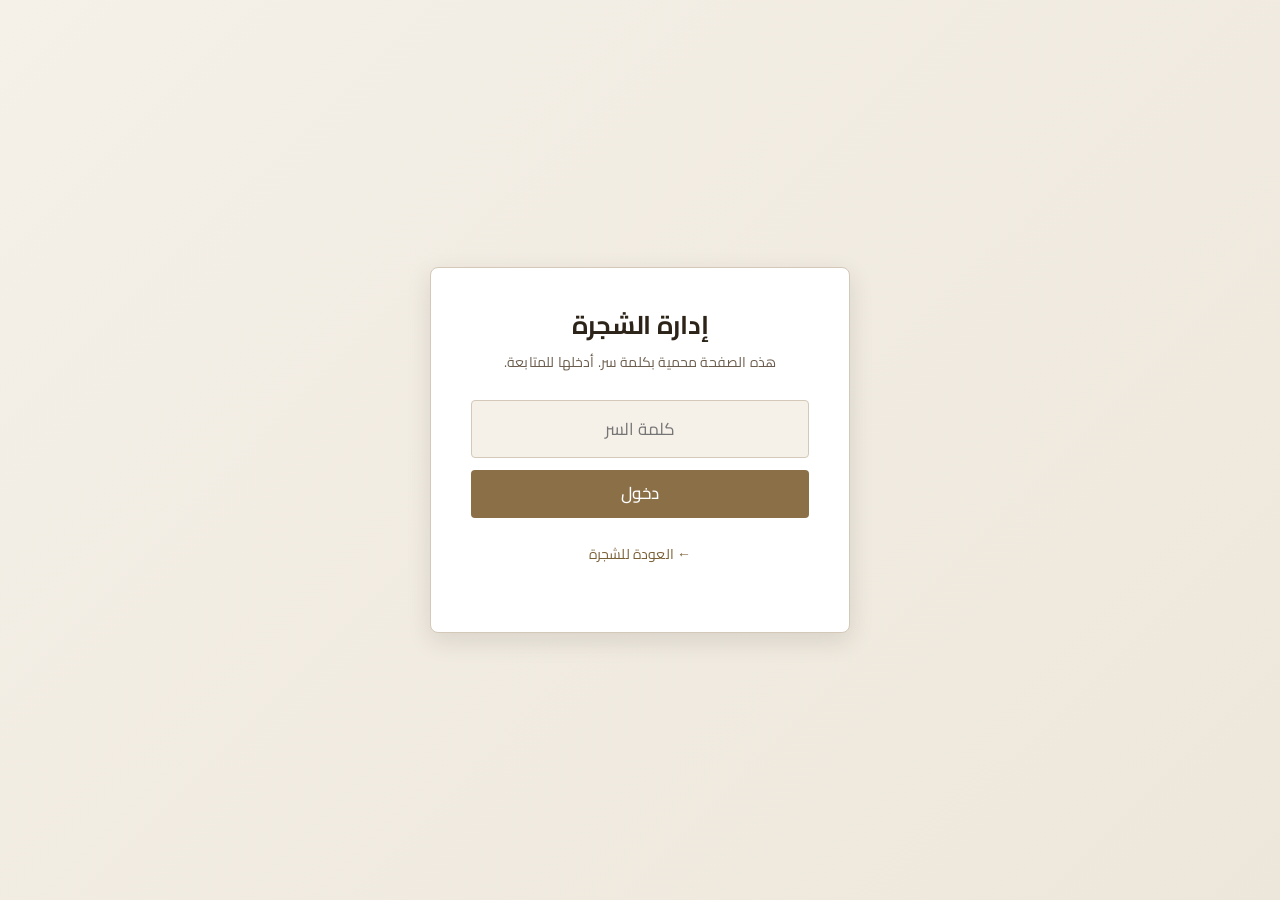
<file: dashboard.html>
<!DOCTYPE html>
<html lang="ar" dir="rtl">
<head>
  <meta charset="UTF-8">
  <meta name="viewport" content="width=device-width, initial-scale=1.0">
  <title>إدارة الشجرة | آل أبو ماضي</title>
  <meta name="robots" content="noindex">
  <meta name="theme-color" content="#F5F0E8">

  <link rel="preconnect" href="https://fonts.googleapis.com">
  <link rel="preconnect" href="https://fonts.gstatic.com" crossorigin>
  <link href="https://fonts.googleapis.com/css2?family=Cairo:wght@400;500;600;700&display=swap" rel="stylesheet">

  <link rel="stylesheet" href="assets/styles.css">
  <link rel="icon" type="image/svg+xml" href="data:image/svg+xml,%3Csvg xmlns='http://www.w3.org/2000/svg' viewBox='0 0 24 24'%3E%3Ccircle cx='12' cy='12' r='10' fill='%238B6F47'/%3E%3C/svg%3E">
</head>
<body class="dashboard-page">

<div class="auth-gate" id="auth-gate">
  <div class="auth-gate__box">
    <h1>إدارة الشجرة</h1>
    <p>هذه الصفحة محمية بكلمة سر. أدخلها للمتابعة.</p>
    <form id="auth-form">
      <input type="password" id="auth-pwd" placeholder="كلمة السر" autocomplete="current-password" required>
      <button type="submit" class="btn btn--primary">دخول</button>
      <p class="auth-error" id="auth-error" hidden>كلمة السر غير صحيحة.</p>
    </form>
    <p class="auth-back"><a href="tree.html">← العودة للشجرة</a></p>
  </div>
</div>

<main class="dashboard" id="dashboard" hidden>
  <header class="dashboard__header">
    <div>
      <h1>إدارة شجرة العائلة</h1>
      <p class="dashboard__subtitle">أضف، عدّل، احذف الأفراد والعلاقات. التعديلات تُحفظ محلياً حتى تصدّرها.</p>
    </div>
    <div class="dashboard__actions">
      <button type="button" class="btn btn--primary" id="btn-publish">نشر التغييرات للموقع</button>
      <button type="button" class="btn btn--secondary" id="btn-pat-setup" hidden>إعداد التوكن</button>
      <button type="button" class="btn btn--secondary" id="btn-export">تصدير JSON</button>
      <button type="button" class="btn btn--secondary" id="btn-import">استيراد JSON</button>
      <input type="file" id="file-import" accept=".json" hidden>
      <button type="button" class="btn btn--secondary" id="btn-reset">إعادة للأصل</button>
      <a href="tree.html" class="btn btn--secondary">عرض الشجرة</a>
    </div>
  </header>

  <div class="dashboard__notice" id="dashboard-notice" hidden></div>

  <section class="dashboard__section">
    <header class="dashboard__section-header">
      <h2>الأفراد <span class="counter" id="people-count">0</span></h2>
      <div class="dashboard__section-actions">
        <input type="search" id="people-search" placeholder="بحث بالاسم...">
        <button type="button" class="btn btn--primary" id="btn-add-person">+ إضافة فرد</button>
      </div>
    </header>
    <div class="table-wrap">
      <table class="data-table" id="people-table">
        <thead>
          <tr>
            <th>الاسم</th>
            <th>الجيل</th>
            <th>الفرع</th>
            <th>الأب</th>
            <th>الأم</th>
            <th>الزوج/ة</th>
            <th>الميلاد</th>
            <th>الوفاة</th>
            <th>السكن</th>
            <th>الوظيفة</th>
            <th>إجراءات</th>
          </tr>
        </thead>
        <tbody id="people-tbody"></tbody>
      </table>
    </div>
  </section>

  <section class="dashboard__section">
    <header class="dashboard__section-header">
      <h2>العلاقات الخاصة <span class="counter" id="rel-count">0</span></h2>
      <button type="button" class="btn btn--primary" id="btn-add-rel">+ إضافة علاقة</button>
    </header>
    <p class="dashboard__hint">العلاقات الخاصة (مثل زواج داخلي، صلة قرابة) تظهر في الشجرة كخطوط منقطة بين الفردين.</p>
    <div class="table-wrap">
      <table class="data-table" id="rel-table">
        <thead>
          <tr>
            <th>الفرد الأول</th>
            <th>الفرد الثاني</th>
            <th>نوع العلاقة</th>
            <th>الوصف</th>
            <th>إجراءات</th>
          </tr>
        </thead>
        <tbody id="rel-tbody"></tbody>
      </table>
    </div>
  </section>
</main>

<!-- Person edit modal -->
<div class="modal" id="person-modal" role="dialog" aria-modal="true" hidden>
  <div class="modal__backdrop" data-modal-close></div>
  <div class="modal__content modal__content--wide">
    <button type="button" class="modal__close" data-modal-close>×</button>
    <h2 class="modal__name" id="person-modal-title">إضافة فرد</h2>
    <form class="form-grid" id="person-form">
      <div class="form-grid__field form-grid__field--full photo-field">
        <label>صورة الفرد</label>
        <div class="photo-uploader">
          <div class="photo-preview" id="p-photo-preview">
            <span class="photo-preview__placeholder">لا توجد صورة</span>
          </div>
          <div class="photo-actions">
            <input type="file" id="p-photo-input" accept="image/*" hidden>
            <button type="button" class="btn btn--secondary" id="p-photo-pick">اختر صورة</button>
            <button type="button" class="btn btn--secondary" id="p-photo-remove">حذف</button>
          </div>
          <input type="hidden" id="p-photo">
        </div>
        <small class="form-hint">الصورة سيُعاد تحجيمها إلى 320×320 لتقليل الحجم.</small>
      </div>
      <div class="form-grid__field form-grid__field--full">
        <label for="p-name">الاسم الكامل <span class="required">*</span></label>
        <input type="text" id="p-name" required>
      </div>
      <div class="form-grid__field">
        <label for="p-gen">الجيل</label>
        <select id="p-gen">
          <option value="">—</option>
          <option value="0">الجد الأكبر</option>
          <option value="1">الجد</option>
          <option value="2">الجد المشترك</option>
          <option value="3">الجيل الثالث</option>
          <option value="4">الجيل الرابع</option>
          <option value="5">الجيل الخامس</option>
          <option value="6">الجيل السادس</option>
          <option value="7">الجيل السابع</option>
        </select>
      </div>
      <div class="form-grid__field">
        <label for="p-branch">الفرع</label>
        <select id="p-branch">
          <option value="">—</option>
          <option value="الجد الأكبر">الجد الأكبر</option>
          <option value="الجد">الجد</option>
          <option value="الجد المشترك">الجد المشترك</option>
          <option value="وصفي">فرع وصفي</option>
          <option value="عمر وحيد">فرع عمر وحيد</option>
        </select>
      </div>
      <div class="form-grid__field">
        <label for="p-father">الأب (اختر من القائمة)</label>
        <select id="p-father"><option value="">—</option></select>
      </div>
      <div class="form-grid__field">
        <label for="p-mother">الأم</label>
        <input type="text" id="p-mother" placeholder="اسم الأم (اختياري)">
      </div>
      <div class="form-grid__field">
        <label for="p-spouse">الزوج/الزوجة</label>
        <input type="text" id="p-spouse" placeholder="(اختياري)">
      </div>
      <div class="form-grid__field">
        <label for="p-relation">العلاقة (ابن/بنت/أب/أم...)</label>
        <input type="text" id="p-relation" placeholder="(اختياري)">
      </div>
      <div class="form-grid__field">
        <label for="p-birth">سنة الميلاد</label>
        <input type="text" id="p-birth" placeholder="مثال: 1948">
      </div>
      <div class="form-grid__field">
        <label for="p-death">سنة الوفاة</label>
        <input type="text" id="p-death" placeholder="(إن وُجدت)">
      </div>
      <div class="form-grid__field">
        <label for="p-location">مكان الإقامة</label>
        <input type="text" id="p-location">
      </div>
      <div class="form-grid__field">
        <label for="p-occupation">الوظيفة</label>
        <input type="text" id="p-occupation">
      </div>
      <div class="form-grid__field form-grid__field--full">
        <label for="p-notes">ملاحظات</label>
        <textarea id="p-notes" rows="3"></textarea>
      </div>
      <div class="form-grid__actions">
        <button type="button" class="btn btn--secondary" data-modal-close>إلغاء</button>
        <button type="submit" class="btn btn--primary">حفظ</button>
      </div>
    </form>
  </div>
</div>

<!-- PAT setup modal -->
<div class="modal" id="pat-modal" role="dialog" aria-modal="true" hidden>
  <div class="modal__backdrop" data-modal-close></div>
  <div class="modal__content">
    <button type="button" class="modal__close" data-modal-close>×</button>
    <h2 class="modal__name">إعداد النشر المباشر</h2>
    <p class="modal__subtitle">حتى ينشر الموقع تعديلاتك تلقائيًا، تحتاج Personal Access Token من GitHub.</p>
    <ol class="pat-steps">
      <li>افتح: <a href="https://github.com/settings/tokens?type=beta" target="_blank" rel="noopener">github.com/settings/tokens</a></li>
      <li>اضغط <strong>Generate new token</strong> (fine-grained).</li>
      <li>الصلاحيات: <strong>Repository access</strong> → اختر <code>abu-madi-family</code> فقط.</li>
      <li>تحت <strong>Repository permissions</strong> اختر <strong>Contents: Read and write</strong>.</li>
      <li>أنشئ التوكن، انسخه، والصقه هنا.</li>
    </ol>
    <form id="pat-form" class="form-grid">
      <div class="form-grid__field form-grid__field--full">
        <label for="pat-input">التوكن</label>
        <input type="password" id="pat-input" placeholder="github_pat_..." autocomplete="off">
        <small id="pat-status" class="pat-status"></small>
      </div>
      <div class="form-grid__actions">
        <button type="button" class="btn btn--secondary" id="btn-pat-clear">حذف التوكن</button>
        <button type="submit" class="btn btn--primary">حفظ</button>
      </div>
    </form>
  </div>
</div>

<!-- Relationship modal -->
<div class="modal" id="rel-modal" role="dialog" aria-modal="true" hidden>
  <div class="modal__backdrop" data-modal-close></div>
  <div class="modal__content">
    <button type="button" class="modal__close" data-modal-close>×</button>
    <h2 class="modal__name" id="rel-modal-title">إضافة علاقة</h2>
    <form class="form-grid" id="rel-form">
      <div class="form-grid__field form-grid__field--full">
        <label for="r-from">الفرد الأول <span class="required">*</span></label>
        <select id="r-from" required></select>
      </div>
      <div class="form-grid__field form-grid__field--full">
        <label for="r-to">الفرد الثاني <span class="required">*</span></label>
        <select id="r-to" required></select>
      </div>
      <div class="form-grid__field form-grid__field--full">
        <label for="r-type">نوع العلاقة <span class="required">*</span></label>
        <input type="text" id="r-type" placeholder="مثال: زواج داخلي، صلة قرابة، تكفل" required>
      </div>
      <div class="form-grid__field form-grid__field--full">
        <label for="r-desc">الوصف</label>
        <textarea id="r-desc" rows="3" placeholder="تفاصيل إضافية (اختياري)"></textarea>
      </div>
      <div class="form-grid__actions">
        <button type="button" class="btn btn--secondary" data-modal-close>إلغاء</button>
        <button type="submit" class="btn btn--primary">حفظ</button>
      </div>
    </form>
  </div>
</div>

<script src="assets/dashboard.js"></script>
</body>
</html>
</file>
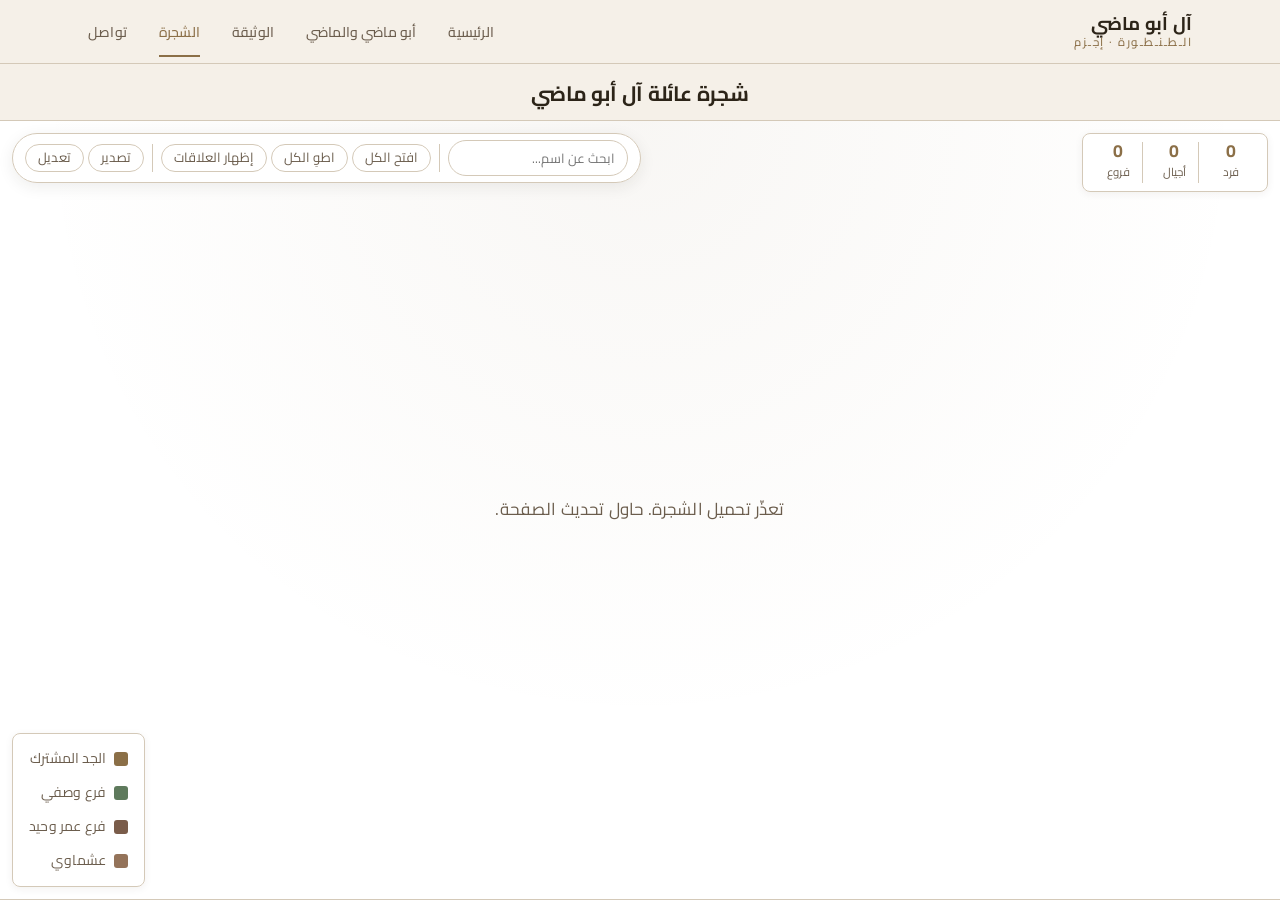
<file: tree.html>
<!DOCTYPE html>
<html lang="ar" dir="rtl">
<head>
  <meta charset="UTF-8">
  <meta name="viewport" content="width=device-width, initial-scale=1.0">
  <title>شجرة العائلة | آل أبو ماضي / الماضي</title>
  <meta name="description" content="شجرة عائلة آل أبو ماضي / الماضي - تفاعلية، تعرض الأجيال والفروع وأبناء كل فرع.">
  <meta name="theme-color" content="#F5F0E8">

  <meta property="og:type" content="article">
  <meta property="og:locale" content="ar_AR">
  <meta property="og:title" content="شجرة عائلة آل أبو ماضي / الماضي">
  <meta property="og:description" content="عرض تفاعلي لشجرة العائلة مع الأجيال والفروع.">
  <meta property="og:image" content="assets/images/tantura-poster.jpg">

  <link rel="preconnect" href="https://fonts.googleapis.com">
  <link rel="preconnect" href="https://fonts.gstatic.com" crossorigin>
  <link href="https://fonts.googleapis.com/css2?family=Cairo:wght@400;500;600;700&display=swap" rel="stylesheet">

  <link rel="stylesheet" href="assets/styles.css">
  <link rel="icon" type="image/svg+xml" href="data:image/svg+xml,%3Csvg xmlns='http://www.w3.org/2000/svg' viewBox='0 0 24 24'%3E%3Ccircle cx='12' cy='12' r='10' fill='%238B6F47'/%3E%3C/svg%3E">

  <script src="https://d3js.org/d3.v7.min.js"></script>
</head>
<body class="tree-page">

<a href="#main-content" class="skip-link">تخطي إلى المحتوى</a>

<nav class="nav" aria-label="التنقل الرئيسي">
  <div class="nav__inner">
    <a href="index.html" class="nav__brand" aria-label="آل أبو ماضي — الصفحة الرئيسية">
      <span class="nav__brand-main">آل أبو ماضي</span>
      <span class="nav__brand-sub">الـطـنـطـورة · إجـزم</span>
    </a>
    <button class="nav__toggle" type="button" aria-label="فتح القائمة" aria-expanded="false" aria-controls="nav-menu">
      <svg xmlns="http://www.w3.org/2000/svg" viewBox="0 0 24 24" fill="none" stroke="currentColor" stroke-width="2" stroke-linecap="round" stroke-linejoin="round" aria-hidden="true">
        <line x1="3" y1="6" x2="21" y2="6"></line>
        <line x1="3" y1="12" x2="21" y2="12"></line>
        <line x1="3" y1="18" x2="21" y2="18"></line>
      </svg>
    </button>
    <ul class="nav__list" id="nav-menu" role="list">
      <li><a href="index.html" class="nav__link">الرئيسية</a></li>
      <li><a href="rabt.html" class="nav__link">أبو ماضي والماضي</a></li>
      <li><a href="expanded.html" class="nav__link">الوثيقة</a></li>
      <li><a href="tree.html" class="nav__link active">الشجرة</a></li>
      <li><a href="index.html#contact" class="nav__link">تواصل</a></li>
    </ul>
  </div>
  <div class="nav__overlay" aria-hidden="true"></div>
</nav>

<main id="main-content" class="tree-main">
  <header class="tree-header">
    <h1>شجرة عائلة آل أبو ماضي</h1>
  </header>

  <div class="tree-container" id="tree-container">
    <div class="tree-loading">جاري تحميل الشجرة...</div>

    <div class="tree-stats-floating">
      <div class="tree-stat"><strong id="stat-total">0</strong><span>فرد</span></div>
      <div class="tree-stat"><strong id="stat-gens">0</strong><span>أجيال</span></div>
      <div class="tree-stat"><strong id="stat-branches">0</strong><span>فروع</span></div>
    </div>

    <div class="tree-toolbar" id="tree-toolbar">
      <button type="button" class="tree-toolbar__toggle" id="tree-toolbar-toggle" aria-controls="tree-toolbar" aria-expanded="false">
        <span class="tree-toolbar__toggle-label">أدوات الشجرة</span>
        <svg xmlns="http://www.w3.org/2000/svg" viewBox="0 0 24 24" fill="none" stroke="currentColor" stroke-width="2" stroke-linecap="round" stroke-linejoin="round" aria-hidden="true">
          <polyline points="6 9 12 15 18 9"></polyline>
        </svg>
      </button>
      <div class="tree-toolbar__body">
        <div class="tree-toolbar__group tree-toolbar__group--search">
          <label for="tree-search" class="visually-hidden">بحث</label>
          <input type="search" id="tree-search" class="tree-search" placeholder="ابحث عن اسم..." autocomplete="off">
        </div>
        <div class="tree-toolbar__group">
          <button type="button" class="tree-filter" id="expand-all">افتح الكل</button>
          <button type="button" class="tree-filter" id="collapse-all">اطوِ الكل</button>
          <button type="button" class="tree-filter" id="toggle-rels">إظهار العلاقات</button>
        </div>
        <div class="tree-toolbar__group">
          <button type="button" class="tree-filter" id="export-html">تصدير</button>
          <a href="dashboard.html" class="tree-filter">تعديل</a>
        </div>
      </div>
    </div>

    <svg class="tree-svg" aria-label="شجرة عائلة آل أبو ماضي"></svg>

    <div class="tree-legend">
      <div class="tree-legend__item"><span class="tree-legend__swatch" style="background:#8B6F47"></span><span>الجد المشترك</span></div>
      <div class="tree-legend__item"><span class="tree-legend__swatch" style="background:#5E7A5C"></span><span>فرع وصفي</span></div>
      <div class="tree-legend__item"><span class="tree-legend__swatch" style="background:#7A5C4A"></span><span>فرع عمر وحيد</span></div>
      <div class="tree-legend__item"><span class="tree-legend__swatch" style="background:#94735A"></span><span>عشماوي</span></div>
    </div>
  </div>
</main>

<div class="modal" id="person-modal" role="dialog" aria-modal="true" aria-labelledby="modal-name" hidden>
  <div class="modal__backdrop" data-modal-close></div>
  <div class="modal__content">
    <button type="button" class="modal__close" data-modal-close aria-label="إغلاق">×</button>
    <h2 id="modal-name" class="modal__name"></h2>
    <p class="modal__subtitle" id="modal-subtitle"></p>
    <dl class="modal__details" id="modal-details"></dl>
  </div>
</div>

<footer class="footer" role="contentinfo">
  <div class="footer__inner">

    <nav class="footer__sitemap" aria-label="خريطة الموقع">
      <a href="rabt.html" class="footer__sitemap-card">
        <svg class="footer__sitemap-icon" xmlns="http://www.w3.org/2000/svg" viewBox="0 0 24 24" fill="none" stroke="currentColor" stroke-width="1.5" stroke-linecap="round" stroke-linejoin="round" aria-hidden="true">
          <path d="M9 17H7a5 5 0 0 1 0-10h2"></path>
          <path d="M15 7h2a5 5 0 0 1 0 10h-2"></path>
          <line x1="8" y1="12" x2="16" y2="12"></line>
        </svg>
        <span class="footer__sitemap-title">أبو ماضي والماضي</span>
        <span class="footer__sitemap-hint">قراءة 5 دقائق</span>
      </a>
      <a href="expanded.html" class="footer__sitemap-card">
        <svg class="footer__sitemap-icon" xmlns="http://www.w3.org/2000/svg" viewBox="0 0 24 24" fill="none" stroke="currentColor" stroke-width="1.5" stroke-linecap="round" stroke-linejoin="round" aria-hidden="true">
          <path d="M2 3h6a4 4 0 0 1 4 4v14a3 3 0 0 0-3-3H2z"></path>
          <path d="M22 3h-6a4 4 0 0 0-4 4v14a3 3 0 0 1 3-3h7z"></path>
        </svg>
        <span class="footer__sitemap-title">الوثيقة التاريخية</span>
        <span class="footer__sitemap-hint">قراءة 20 دقيقة</span>
      </a>
      <a href="tree.html" class="footer__sitemap-card">
        <svg class="footer__sitemap-icon" xmlns="http://www.w3.org/2000/svg" viewBox="0 0 24 24" fill="none" stroke="currentColor" stroke-width="1.5" stroke-linecap="round" stroke-linejoin="round" aria-hidden="true">
          <circle cx="12" cy="4" r="2"></circle>
          <circle cx="6" cy="14" r="2"></circle>
          <circle cx="18" cy="14" r="2"></circle>
          <circle cx="9" cy="20" r="1.5"></circle>
          <circle cx="15" cy="20" r="1.5"></circle>
          <path d="M12 6v4"></path>
          <path d="M12 10l-6 4"></path>
          <path d="M12 10l6 4"></path>
          <path d="M6 16l3 4"></path>
          <path d="M18 16l-3 4"></path>
        </svg>
        <span class="footer__sitemap-title">شجرة العائلة</span>
        <span class="footer__sitemap-hint">عرض تفاعلي</span>
      </a>
      <a href="gallery.html" class="footer__sitemap-card">
        <svg class="footer__sitemap-icon" xmlns="http://www.w3.org/2000/svg" viewBox="0 0 24 24" fill="none" stroke="currentColor" stroke-width="1.5" stroke-linecap="round" stroke-linejoin="round" aria-hidden="true">
          <rect x="3" y="3" width="18" height="18" rx="2" ry="2"></rect>
          <circle cx="8.5" cy="8.5" r="1.5"></circle>
          <polyline points="21 15 16 10 5 21"></polyline>
        </svg>
        <span class="footer__sitemap-title">المعرض البصري</span>
        <span class="footer__sitemap-hint">صور ووثائق</span>
      </a>
      <a href="index.html#contact" class="footer__sitemap-card">
        <svg class="footer__sitemap-icon" xmlns="http://www.w3.org/2000/svg" viewBox="0 0 24 24" fill="none" stroke="currentColor" stroke-width="1.5" stroke-linecap="round" stroke-linejoin="round" aria-hidden="true">
          <path d="M4 4h16c1.1 0 2 .9 2 2v12c0 1.1-.9 2-2 2H4c-1.1 0-2-.9-2-2V6c0-1.1.9-2 2-2z"></path>
          <polyline points="22,6 12,13 2,6"></polyline>
        </svg>
        <span class="footer__sitemap-title">تواصل معنا</span>
        <span class="footer__sitemap-hint">إضافة أو تصحيح</span>
      </a>
    </nav>

    <hr class="footer__divider">

    <div class="footer__grid">
      <div>
        <div class="footer__brand">آل أبو ماضي / الماضي</div>
        <p class="footer__tagline">الذاكرة تحفظ الجذور.</p>
      </div>
      <div class="footer__col">
        <h3>روابط سريعة</h3>
        <ul class="footer__links">
          <li><a href="index.html#about">عن الموقع</a></li>
          <li><a href="index.html#sources">المصادر</a></li>
          <li><a href="index.html#contact">تواصل معنا</a></li>
        </ul>
      </div>
      <div class="footer__col">
        <h3>آخر تحديث</h3>
        <p class="footer__tagline"><span data-current-year>2026</span></p>
      </div>
    </div>
    <hr class="footer__divider">
    <div class="footer__bottom">
      <p>© جميع الحقوق محفوظة لعائلة أبو ماضي / الماضي</p>
    </div>
  </div>
</footer>

<script src="assets/app.js"></script>
<script src="assets/tree.js"></script>
</body>
</html>
</file>
<file: assets/styles.css>
/* ============================================================
   آل أبو ماضي / الماضي — Main Stylesheet v2
   Improved: accessibility, responsive, typography, visual polish
   ============================================================ */

:root {
  /* Colors */
  --color-bg:              #F5F0E8;
  --color-surface:         #FFFFFF;
  --color-surface-alt:     #EDE7DB;
  --color-text-primary:    #2C2418;
  --color-text-secondary:  #6B5D4D;
  --color-accent:          #8B6F47;
  --color-accent-hover:    #6E5636;
  --color-border:          #D4C9B8;
  --color-border-focus:    #8B6F47;
  --color-link:            #7A5F35;
  --color-link-hover:      #5E4A2E;
  --color-muted:           #B8AE9E;
  --color-success:         #3D6B42;
  --color-error:           #A0453E;

  /* Typography */
  --font-family: 'Cairo', 'Noto Sans Arabic', sans-serif;
  --font-size-h1: 2.488rem;
  --font-size-h2: 1.999rem;
  --font-size-h3: 1.599rem;
  --font-size-h4: 1.3rem;
  --font-size-h5: 1.1rem;
  --font-size-h6: 1rem;
  --font-size-body: 1.063rem;
  --font-size-small: 0.875rem;
  --font-size-caption: 0.75rem;
  --line-height-heading: 1.35;
  --line-height-body: 1.85;
  --line-height-small: 1.6;
  --font-weight-regular: 400;
  --font-weight-medium: 500;
  --font-weight-semibold: 600;
  --font-weight-bold: 700;
  --letter-spacing-body: 0.01em;
  --letter-spacing-heading: -0.01em;

  /* Spacing */
  --space-1: 0.25rem;
  --space-2: 0.5rem;
  --space-3: 0.75rem;
  --space-4: 1rem;
  --space-5: 1.25rem;
  --space-6: 1.5rem;
  --space-8: 2rem;
  --space-10: 2.5rem;
  --space-12: 3rem;
  --space-16: 4rem;
  --space-20: 5rem;
  --space-24: 6rem;

  /* Radius */
  --radius-none: 0;
  --radius-sm: 0.25rem;
  --radius-md: 0.5rem;
  --radius-lg: 1rem;
  --radius-pill: 9999px;

  /* Shadows */
  --shadow-none: none;
  --shadow-subtle: 0 1px 3px rgba(44, 36, 24, 0.06);
  --shadow-medium: 0 4px 12px rgba(44, 36, 24, 0.10);
  --shadow-lifted: 0 8px 24px rgba(44, 36, 24, 0.12);

  /* Layout */
  --container-max: 72rem;
  --content-max: 42rem;
  --nav-height-desktop: 64px;
  --nav-height-mobile: 56px;

  /* Transitions */
  --transition-fast: 150ms ease;
  --transition-normal: 250ms ease;
  --transition-slow: 400ms ease;

  /* Focus ring */
  --focus-ring: 0 0 0 3px rgba(139, 111, 71, 0.35);
}

/* ============================================================
   RESET
   ============================================================ */

*,
*::before,
*::after {
  box-sizing: border-box;
  margin: 0;
  padding: 0;
}

html {
  font-size: 16px;
  scroll-behavior: smooth;
  scroll-padding-top: 80px;
}

body {
  font-family: var(--font-family);
  font-size: var(--font-size-body);
  line-height: var(--line-height-body);
  letter-spacing: var(--letter-spacing-body);
  color: var(--color-text-primary);
  background-color: var(--color-bg);
  direction: rtl;
  text-rendering: optimizeLegibility;
  -webkit-font-smoothing: antialiased;
  -moz-osx-font-smoothing: grayscale;
  overflow-x: hidden;
}

body.menu-open,
body.lightbox-open {
  overflow: hidden;
}

img {
  max-width: 100%;
  height: auto;
  display: block;
}

a {
  color: var(--color-link);
  text-decoration: none;
  transition: color var(--transition-normal);
}

a:hover {
  color: var(--color-link-hover);
}

a:focus-visible,
button:focus-visible,
input:focus-visible,
textarea:focus-visible,
select:focus-visible,
[tabindex]:focus-visible {
  outline: 2px solid var(--color-accent);
  outline-offset: 2px;
  border-radius: var(--radius-sm);
}

.skip-link {
  position: absolute;
  top: -100%;
  right: var(--space-4);
  z-index: 200;
  background-color: var(--color-accent);
  color: #FFFFFF;
  padding: var(--space-2) var(--space-4);
  border-radius: var(--radius-sm);
  font-size: var(--font-size-small);
  font-weight: var(--font-weight-medium);
  transition: top var(--transition-fast);
}

.skip-link:focus {
  top: var(--space-2);
  color: #FFFFFF;
}

/* ============================================================
   TYPOGRAPHY
   ============================================================ */

h1, h2, h3, h4, h5, h6 {
  line-height: var(--line-height-heading);
  letter-spacing: var(--letter-spacing-heading);
  color: var(--color-text-primary);
}

h1 { font-size: var(--font-size-h1); font-weight: var(--font-weight-bold); }
h2 { font-size: var(--font-size-h2); font-weight: var(--font-weight-semibold); }
h3 { font-size: var(--font-size-h3); font-weight: var(--font-weight-semibold); }
h4 { font-size: var(--font-size-h4); font-weight: var(--font-weight-semibold); }
h5 { font-size: var(--font-size-h5); font-weight: var(--font-weight-medium); }
h6 { font-size: var(--font-size-h6); font-weight: var(--font-weight-medium); }

p {
  margin-block-end: var(--space-6);
}

p:last-child {
  margin-block-end: 0;
}

strong {
  font-weight: var(--font-weight-semibold);
}

::selection {
  background-color: rgba(139, 111, 71, 0.2);
  color: var(--color-text-primary);
}

/* ============================================================
   LAYOUT HELPERS
   ============================================================ */

.container {
  max-width: var(--container-max);
  margin-inline: auto;
  padding-inline: var(--space-6);
}

.reading-container {
  max-width: var(--content-max);
  margin-inline: auto;
  padding-inline: var(--space-6);
}

.section {
  padding-block: var(--space-24) var(--space-16);
}

.section--alt {
  background-color: var(--color-surface-alt);
}

.section-heading {
  text-align: center;
  margin-block-end: var(--space-4);
}

.section-divider {
  width: 48px;
  height: 2px;
  background-color: rgba(139, 111, 71, 0.4);
  margin: var(--space-3) auto var(--space-8);
  border: none;
}

/* ============================================================
   NAVIGATION
   ============================================================ */

.nav {
  position: fixed;
  top: 0;
  inset-inline: 0;
  z-index: 100;
  height: var(--nav-height-desktop);
  background-color: rgba(245, 240, 232, 0.95);
  backdrop-filter: blur(8px);
  -webkit-backdrop-filter: blur(8px);
  border-bottom: 1px solid var(--color-border);
  transition: background-color var(--transition-normal),
              box-shadow var(--transition-normal);
}

.nav.scrolled {
  box-shadow: 0 2px 8px rgba(44, 36, 24, 0.08);
}

.nav__inner {
  max-width: var(--container-max);
  margin-inline: auto;
  padding-inline: var(--space-6);
  height: 100%;
  display: flex;
  align-items: center;
  justify-content: space-between;
  gap: var(--space-6);
}

.nav__brand {
  display: inline-flex;
  flex-direction: column;
  align-items: flex-start;
  gap: 2px;
  line-height: 1.1;
  color: var(--color-text-primary);
  text-decoration: none;
}

.nav__brand-main {
  font-size: 1.15rem;
  font-weight: var(--font-weight-bold);
  letter-spacing: 0.2px;
  color: var(--color-text-primary);
}

.nav__brand-sub {
  font-size: 0.72rem;
  font-weight: var(--font-weight-medium);
  color: var(--color-accent);
  letter-spacing: 1.5px;
  text-transform: none;
}

.nav__brand:hover {
  color: var(--color-text-primary);
}

.nav__brand:hover .nav__brand-sub {
  color: var(--color-accent-deep, #6E5636);
}

.nav__list {
  display: flex;
  list-style: none;
  gap: var(--space-8);
  align-items: center;
}

.nav__link {
  font-size: var(--font-size-small);
  font-weight: var(--font-weight-medium);
  color: var(--color-text-secondary);
  padding-block: var(--space-2);
  position: relative;
  transition: color var(--transition-normal);
}

.nav__link:hover {
  color: var(--color-accent);
}

.nav__link::after {
  content: '';
  position: absolute;
  inset-inline: 0;
  bottom: -4px;
  height: 2px;
  background-color: var(--color-accent);
  transform: scaleX(0);
  transform-origin: center;
  transition: transform var(--transition-normal);
}

.nav__link:hover::after,
.nav__link:focus-visible::after {
  transform: scaleX(1);
}

.nav__link.active {
  color: var(--color-accent);
}

.nav__link.active::after {
  transform: scaleX(1);
}

.nav__toggle {
  display: none;
  background: none;
  border: none;
  cursor: pointer;
  padding: var(--space-2);
  color: var(--color-text-primary);
  min-width: 44px;
  min-height: 44px;
  align-items: center;
  justify-content: center;
}

.nav__toggle svg {
  width: 24px;
  height: 24px;
  transition: transform var(--transition-normal);
}

.nav[data-open="true"] .nav__toggle svg {
  transform: rotate(90deg);
}

.nav__overlay {
  display: none;
  position: fixed;
  inset: 0;
  top: var(--nav-height-mobile);
  background-color: rgba(44, 36, 24, 0.3);
  z-index: 98;
  opacity: 0;
  transition: opacity var(--transition-normal);
}

.nav[data-open="true"] .nav__overlay {
  display: block;
  opacity: 1;
}

/* ============================================================
   HERO
   ============================================================ */

.hero {
  position: relative;
  width: 100%;
  height: 100vh;
  min-height: 600px;
  display: flex;
  align-items: center;
  justify-content: center;
  overflow: hidden;
  background-color: #1c1410;
  background-image: url('images/tantura-poster.jpg');
  background-size: cover;
  background-position: center 30%;
  background-repeat: no-repeat;
}

.hero__content {
  padding-block: calc(var(--nav-height-desktop) + var(--space-8)) var(--space-12);
  padding-inline: var(--space-6);
}

.hero__caption {
  position: absolute;
  bottom: var(--space-5);
  inset-inline-end: var(--space-6);
  z-index: 3;
  color: rgba(255, 255, 255, 0.85);
  font-size: var(--font-size-caption);
  background-color: rgba(44, 36, 24, 0.55);
  padding: var(--space-2) var(--space-4);
  border-radius: var(--radius-sm);
  backdrop-filter: blur(4px);
  -webkit-backdrop-filter: blur(4px);
  max-width: 90%;
}

@media (max-width: 767px) {
  .hero__caption {
    font-size: 0.7rem;
    bottom: var(--space-3);
    inset-inline-end: var(--space-3);
    inset-inline-start: var(--space-3);
    max-width: none;
    text-align: center;
  }
}

.hero__bg {
  position: absolute;
  top: 0;
  left: 0;
  right: 0;
  bottom: 0;
  width: 100%;
  height: 100%;
  z-index: 0;
  overflow: hidden;
}

.hero__video {
  position: absolute;
  inset: 0;
  width: 100%;
  height: 100%;
  object-fit: cover;
  object-position: center 30%;
  display: block;
  background-color: #1c1410;
}

.hero__img {
  width: 100%;
  height: 100%;
  object-fit: cover;
  object-position: center 30%;
  filter: grayscale(100%) contrast(1.05);
}

/* Legacy poster kept for safety; not used since video uses native poster attr */
.hero__poster { display: none; }

.hero__overlay {
  display: none;
}

.hero__content {
  position: relative;
  z-index: 3;
  max-width: 720px;
  text-align: center;
  color: #FFFFFF;
}

.hero__title {
  font-size: var(--font-size-h1);
  color: #FFFFFF;
  margin-block-end: var(--space-3);
  text-shadow: 0 2px 12px rgba(0, 0, 0, 0.7), 0 1px 3px rgba(0, 0, 0, 0.5);
}

.hero__subtitle {
  font-size: var(--font-size-h4);
  font-weight: var(--font-weight-regular);
  color: rgba(255, 255, 255, 0.95);
  margin-block-end: var(--space-6);
  text-shadow: 0 2px 8px rgba(0, 0, 0, 0.6), 0 1px 2px rgba(0, 0, 0, 0.4);
}

.hero__description {
  font-size: var(--font-size-body);
  color: rgba(255, 255, 255, 0.95);
  margin-block-end: var(--space-8);
  max-width: 640px;
  margin-inline: auto;
  text-shadow: 0 2px 6px rgba(0, 0, 0, 0.6), 0 1px 2px rgba(0, 0, 0, 0.4);
}

.hero__actions {
  display: flex;
  gap: var(--space-4);
  justify-content: center;
  flex-wrap: wrap;
}

/* ============================================================
   BUTTONS
   ============================================================ */

.btn {
  display: inline-flex;
  align-items: center;
  justify-content: center;
  gap: var(--space-2);
  min-width: 160px;
  padding: var(--space-3) var(--space-8);
  font-family: var(--font-family);
  font-size: var(--font-size-body);
  font-weight: var(--font-weight-medium);
  line-height: 1.4;
  border-radius: var(--radius-sm);
  border: none;
  cursor: pointer;
  transition: background-color var(--transition-normal),
              color var(--transition-normal),
              border-color var(--transition-normal),
              transform var(--transition-fast),
              box-shadow var(--transition-normal);
  text-decoration: none;
  min-height: 44px;
}

.btn:focus-visible {
  outline: 2px solid var(--color-accent);
  outline-offset: 2px;
  box-shadow: var(--focus-ring);
}

.btn--primary {
  background-color: var(--color-accent);
  color: #FFFFFF;
}

.btn--primary:hover {
  background-color: var(--color-accent-hover);
  color: #FFFFFF;
  transform: translateY(-1px);
  box-shadow: 0 4px 12px rgba(139, 111, 71, 0.25);
}

.btn--primary:active {
  background-color: #5E4A2E;
  transform: translateY(1px);
  box-shadow: none;
}

.btn--secondary {
  background-color: transparent;
  color: var(--color-accent);
  border: 1.5px solid var(--color-accent);
}

.btn--secondary:hover {
  background-color: rgba(139, 111, 71, 0.08);
  border-color: var(--color-accent-hover);
  color: var(--color-accent-hover);
  transform: translateY(-1px);
}

.btn--secondary:active {
  transform: translateY(1px);
}

.btn--on-dark {
  background-color: rgba(255, 255, 255, 0.95);
  color: var(--color-text-primary);
}

.btn--on-dark:hover {
  background-color: #FFFFFF;
  color: var(--color-text-primary);
  transform: translateY(-1px);
  box-shadow: 0 4px 16px rgba(0, 0, 0, 0.2);
}

.btn--on-dark:active {
  transform: translateY(1px);
}

.btn--ghost-on-dark {
  background-color: transparent;
  color: #FFFFFF;
  border: 1.5px solid rgba(255, 255, 255, 0.8);
}

.btn--ghost-on-dark:hover {
  background-color: rgba(255, 255, 255, 0.1);
  color: #FFFFFF;
  border-color: #FFFFFF;
  transform: translateY(-1px);
}

.btn--ghost-on-dark:active {
  transform: translateY(1px);
}

.btn--block {
  width: 100%;
}

.btn:disabled,
.btn[aria-disabled="true"] {
  opacity: 0.5;
  cursor: not-allowed;
  transform: none !important;
  box-shadow: none !important;
}

.btn--loading {
  position: relative;
  color: transparent !important;
  pointer-events: none;
}

.btn--loading::after {
  content: '';
  position: absolute;
  width: 20px;
  height: 20px;
  border: 2px solid rgba(255, 255, 255, 0.3);
  border-top-color: #FFFFFF;
  border-radius: 50%;
  animation: spin 0.6s linear infinite;
}

@keyframes spin {
  to { transform: rotate(360deg); }
}

/* ============================================================
   CARDS
   ============================================================ */

.cards-grid {
  display: grid;
  grid-template-columns: repeat(auto-fit, minmax(220px, 1fr));
  gap: var(--space-6);
  max-width: var(--container-max);
  margin-inline: auto;
  padding-inline: var(--space-6);
}

.card {
  background-color: var(--color-surface);
  border: 1px solid var(--color-border);
  border-radius: var(--radius-md);
  padding: var(--space-8);
  box-shadow: var(--shadow-subtle);
  transition: box-shadow var(--transition-normal),
              border-color var(--transition-normal),
              transform var(--transition-normal);
  text-align: center;
}

.card:hover {
  box-shadow: var(--shadow-medium);
  border-color: rgba(139, 111, 71, 0.3);
  transform: translateY(-2px);
}

.card--link {
  text-decoration: none;
  color: inherit;
  position: relative;
}

.card--link:hover {
  color: inherit;
  border-color: var(--color-accent);
}

.card--link::after {
  content: '←';
  position: absolute;
  top: var(--space-3);
  inset-inline-start: var(--space-3);
  color: var(--color-accent);
  opacity: 0;
  transition: opacity var(--transition-fast), transform var(--transition-fast);
}

.card--link:hover::after {
  opacity: 1;
  transform: translateX(-3px);
}

.card__icon {
  color: var(--color-accent);
  margin-block-end: var(--space-4);
  margin-inline: auto;
  padding: var(--space-3);
  width: 56px;
  height: 56px;
  background-color: rgba(139, 111, 71, 0.08);
  border-radius: var(--radius-pill);
  transition: background-color var(--transition-normal);
}

.card:hover .card__icon {
  background-color: rgba(139, 111, 71, 0.15);
}

.card__title {
  font-size: var(--font-size-h4);
  color: var(--color-text-primary);
  margin-block-end: var(--space-2);
}

.card__description {
  font-size: var(--font-size-body);
  color: var(--color-text-secondary);
  margin: 0;
}

/* ============================================================
   DOCUMENT SECTION
   ============================================================ */

.document {
  background-color: var(--color-surface);
}

.document__body {
  font-size: var(--font-size-body);
  line-height: var(--line-height-body);
  color: var(--color-text-primary);
}

.document__body h3 {
  margin-block: var(--space-12) var(--space-4);
  color: var(--color-text-primary);
  padding-inline-start: var(--space-4);
  border-inline-start: 3px solid rgba(139, 111, 71, 0.3);
}

.document__body p {
  margin-block-end: var(--space-6);
  word-spacing: 0.02em;
}

.document__body p:first-of-type::first-letter {
  font-size: 1em;
}

.document__figure {
  margin-block: var(--space-10);
  text-align: center;
}

.document__figure img {
  max-width: 560px;
  margin-inline: auto;
  border: 1px solid var(--color-border);
  border-radius: var(--radius-sm);
  filter: sepia(30%) contrast(1.05);
  cursor: zoom-in;
  transition: filter var(--transition-normal),
              box-shadow var(--transition-normal),
              transform var(--transition-normal);
}

.document__figure img:hover {
  filter: sepia(20%) contrast(1.08);
  box-shadow: var(--shadow-medium);
  transform: scale(1.01);
}

.document__body p,
.document__body blockquote {
  text-align: justify;
  text-justify: inter-word;
  hyphens: auto;
}

.document__body strong {
  font-weight: var(--font-weight-semibold);
  color: var(--color-text-primary);
}

.document__body h3 {
  margin-block: var(--space-12) var(--space-4);
  padding-inline-start: var(--space-3);
  border-inline-start: 3px solid var(--color-accent);
  scroll-margin-top: 100px;
}

.document__cta {
  display: flex;
  gap: var(--space-3);
  justify-content: center;
  flex-wrap: wrap;
  margin-block-start: var(--space-12);
  padding-block-start: var(--space-8);
  border-top: 1px solid var(--color-border);
}

.cross-link {
  text-align: center;
  font-size: var(--font-size-small);
  margin-block: var(--space-6);
  padding: var(--space-3) var(--space-4);
  background-color: var(--color-surface-alt);
  border-radius: var(--radius-sm);
  border: 1px dashed var(--color-border);
}

.cross-link a {
  color: var(--color-accent);
  font-weight: var(--font-weight-medium);
  text-decoration: none;
}

.cross-link a:hover {
  color: var(--color-accent-hover);
  text-decoration: underline;
  text-underline-offset: 4px;
}

.document__pair {
  display: grid;
  grid-template-columns: 1fr 1fr;
  gap: var(--space-4);
  max-width: 720px;
  margin-inline: auto;
}

.document__gallery {
  display: grid;
  grid-template-columns: repeat(2, 1fr);
  gap: var(--space-4);
  max-width: 960px;
  margin-inline: auto;
}

.document__gallery img {
  width: 100%;
  height: auto;
  max-width: none;
  border: 1px solid var(--color-border);
  border-radius: var(--radius-sm);
  cursor: zoom-in;
  background: var(--color-surface);
  transition: transform var(--transition-fast), box-shadow var(--transition-fast);
}

.document__gallery img:hover {
  transform: scale(1.02);
  box-shadow: var(--shadow-medium);
}

@media (max-width: 767px) {
  .document__gallery {
    grid-template-columns: 1fr;
  }
}

.document__pair img {
  width: 100%;
  height: auto;
  max-width: none;
  border: 1px solid var(--color-border);
  border-radius: var(--radius-sm);
  filter: sepia(30%) contrast(1.05);
  cursor: zoom-in;
  transition: filter var(--transition-normal);
}

.document__pair img:hover {
  filter: sepia(20%) contrast(1.08);
}

@media (max-width: 767px) {
  .document__pair {
    grid-template-columns: 1fr;
  }
}

.document__figure figcaption {
  font-size: var(--font-size-caption);
  color: var(--color-text-secondary);
  margin-block-start: var(--space-3);
  font-style: italic;
}

.document__quote {
  background-color: rgba(237, 231, 219, 0.5);
  border-inline-start: 3px solid var(--color-accent);
  padding: var(--space-6) var(--space-8);
  margin-block: var(--space-8);
  border-radius: 0 var(--radius-sm) var(--radius-sm) 0;
  font-size: 1.05rem;
  color: var(--color-text-secondary);
  line-height: var(--line-height-body);
  position: relative;
}

.document__quote::before {
  content: '\201D';
  position: absolute;
  top: var(--space-2);
  inset-inline-start: var(--space-3);
  font-size: 2.5rem;
  color: rgba(139, 111, 71, 0.2);
  line-height: 1;
  font-family: serif;
}

.document__quote cite {
  display: block;
  margin-block-start: var(--space-3);
  font-size: var(--font-size-small);
  color: var(--color-muted);
  font-style: normal;
}

.document__quote cite::before {
  content: "\2013\00A0";
}

/* ============================================================
   EXPANDED DOC LINK
   ============================================================ */

.expanded-link {
  text-align: center;
}

.expanded-link__text {
  max-width: var(--content-max);
  margin-inline: auto;
  margin-block-end: var(--space-8);
  color: var(--color-text-secondary);
}

/* ============================================================
   FAMILY TREE
   ============================================================ */

.family-tree {
  text-align: center;
}

.family-tree__image-wrapper {
  max-width: var(--container-max);
  margin-inline: auto;
  overflow-x: auto;
  scrollbar-width: thin;
  scrollbar-color: var(--color-border) transparent;
}

.family-tree__image-wrapper::-webkit-scrollbar {
  height: 6px;
}

.family-tree__image-wrapper::-webkit-scrollbar-track {
  background: transparent;
}

.family-tree__image-wrapper::-webkit-scrollbar-thumb {
  background-color: var(--color-border);
  border-radius: 3px;
}

.family-tree__image {
  width: 100%;
  border: 1px solid var(--color-border);
  border-radius: var(--radius-md);
  cursor: zoom-in;
  transition: box-shadow var(--transition-normal);
}

.family-tree__image:hover {
  box-shadow: var(--shadow-medium);
}

.family-tree__note {
  max-width: var(--content-max);
  margin-inline: auto;
  margin-block-start: var(--space-6);
  color: var(--color-text-secondary);
  font-size: var(--font-size-small);
  text-align: center;
}

/* ============================================================
   SOURCES
   ============================================================ */

.sources-list {
  list-style: none;
  max-width: var(--content-max);
  margin-inline: auto;
  padding-inline-start: 0;
  counter-reset: source;
}

.sources-list li {
  counter-increment: source;
  padding-inline-start: var(--space-10);
  padding-block: var(--space-4);
  position: relative;
  border-bottom: 1px solid var(--color-border);
  transition: background-color var(--transition-normal);
}

.sources-list li:hover {
  background-color: rgba(237, 231, 219, 0.3);
}

.sources-list li:last-child {
  border-bottom: none;
}

.sources-list li::before {
  content: counter(source);
  position: absolute;
  inset-inline-start: 0;
  top: var(--space-4);
  width: 32px;
  height: 32px;
  display: flex;
  align-items: center;
  justify-content: center;
  background-color: var(--color-surface-alt);
  color: var(--color-accent);
  font-weight: var(--font-weight-semibold);
  border-radius: var(--radius-pill);
  font-size: var(--font-size-small);
}

.sources-list strong {
  display: block;
  color: var(--color-text-primary);
  margin-block-end: var(--space-2);
}

.sources-list p {
  color: var(--color-text-secondary);
  font-size: var(--font-size-small);
  margin: 0;
}

/* ============================================================
   EVIDENCE CARDS (شواهد تختصر الحكاية)
   ============================================================ */

.evidence-grid {
  display: grid;
  grid-template-columns: repeat(auto-fit, minmax(240px, 1fr));
  gap: var(--space-5);
  max-width: var(--container-max);
  margin-inline: auto;
  padding-inline: var(--space-6);
  margin-block-start: var(--space-8);
}

.evidence-card {
  position: relative;
  background-color: var(--color-surface);
  border: 1px solid var(--color-border);
  border-radius: var(--radius-md);
  padding: var(--space-6) var(--space-5) var(--space-5);
  box-shadow: var(--shadow-subtle);
  transition: box-shadow var(--transition-normal), border-color var(--transition-normal), transform var(--transition-normal);
  display: flex;
  flex-direction: column;
  gap: var(--space-3);
}

.evidence-card:hover {
  box-shadow: var(--shadow-medium);
  border-color: rgba(139, 111, 71, 0.3);
  transform: translateY(-2px);
}

.evidence-card__num {
  position: absolute;
  top: var(--space-4);
  inset-inline-end: var(--space-5);
  font-size: 1.6rem;
  font-weight: var(--font-weight-bold);
  color: var(--color-accent);
  opacity: 0.55;
  line-height: 1;
}

.evidence-card__title {
  font-size: 1.05rem;
  font-weight: var(--font-weight-semibold);
  color: var(--color-text-primary);
  margin: 0;
  padding-inline-end: var(--space-8);
}

.evidence-card__text {
  font-size: var(--font-size-small);
  color: var(--color-text-secondary);
  line-height: 1.7;
  margin: 0;
  flex: 1;
}

.evidence-card__text strong {
  color: var(--color-text-primary);
}

.evidence-card__link {
  font-size: var(--font-size-small);
  color: var(--color-accent);
  font-weight: var(--font-weight-medium);
  text-decoration: none;
  margin-block-start: var(--space-1);
  transition: color var(--transition-fast);
}

.evidence-card__link:hover {
  color: var(--color-text-primary);
  text-decoration: underline;
  text-underline-offset: 4px;
}

/* ============================================================
   TIMELINE FLOW (محطات موثقة) — horizontal RTL spine + hover detail
   ============================================================ */

.timeline-flow-wrap {
  position: relative;
  max-width: var(--container-max);
  margin-inline: auto;
  padding: var(--space-12) var(--space-6) var(--space-16);
  overflow-x: clip;
  overflow-y: visible;
}

.timeline-flow {
  position: relative;
  display: grid;
  grid-template-columns: repeat(9, 1fr);
  gap: var(--space-2);
  list-style: none;
  padding: 0;
  margin: 0;
}

/* The continuous spine */
.timeline-flow::before {
  content: '';
  position: absolute;
  top: 11px; /* center of dot vertically */
  inset-inline: 4%;
  height: 2px;
  background: linear-gradient(to left, transparent, var(--color-accent) 6%, var(--color-accent) 94%, transparent);
  opacity: 0.35;
  z-index: 0;
}

.timeline-flow__item {
  position: relative;
  z-index: 1;
}

.timeline-flow__node {
  display: flex;
  flex-direction: column;
  align-items: center;
  gap: var(--space-2);
  cursor: pointer;
  background: transparent;
  border: 0;
  font-family: inherit;
  padding: var(--space-1) 0 var(--space-3);
  color: inherit;
  width: 100%;
  text-align: center;
}

.timeline-flow__node:focus {
  outline: none;
}

.timeline-flow__dot {
  width: 18px;
  height: 18px;
  border-radius: 50%;
  background: var(--color-accent);
  border: 4px solid var(--color-surface-alt);
  box-shadow: 0 0 0 1px var(--color-accent);
  transition: transform 250ms ease, box-shadow 250ms ease;
}

.timeline-flow__node:hover .timeline-flow__dot,
.timeline-flow__node:focus-visible .timeline-flow__dot {
  transform: scale(1.4);
  box-shadow: 0 0 0 6px rgba(139, 111, 71, 0.18);
}

.timeline-flow__year {
  font-size: 0.95rem;
  font-weight: var(--font-weight-bold);
  color: var(--color-accent);
  letter-spacing: 0.5px;
}

.timeline-flow__label {
  font-size: 0.78rem;
  color: var(--color-text-secondary);
  line-height: 1.45;
  max-width: 130px;
}

/* Detail card — hidden by default, shown on hover/focus-within */
.timeline-flow__detail {
  position: absolute;
  top: calc(100% + var(--space-2));
  left: 50%;
  transform: translateX(-50%) translateY(-6px);
  width: 320px;
  max-width: calc(100vw - var(--space-8));
  background: var(--color-surface);
  border: 1px solid var(--color-border);
  border-radius: var(--radius-md);
  padding: var(--space-5);
  box-shadow: 0 8px 24px rgba(44, 36, 24, 0.12);
  text-align: start;
  opacity: 0;
  visibility: hidden;
  pointer-events: none;
  transition: opacity 200ms ease, transform 250ms ease;
  z-index: 20;
}

.timeline-flow__detail::before {
  content: '';
  position: absolute;
  top: -7px;
  left: 50%;
  transform: translateX(-50%) rotate(45deg);
  width: 12px;
  height: 12px;
  background: var(--color-surface);
  border-top: 1px solid var(--color-border);
  border-left: 1px solid var(--color-border);
}

.timeline-flow__item:hover .timeline-flow__detail,
.timeline-flow__item:focus-within .timeline-flow__detail {
  opacity: 1;
  visibility: visible;
  pointer-events: auto;
  transform: translateX(-50%) translateY(0);
}

/* Edge alignment: first DOM child is rightmost in RTL — anchor popup right edge */
.timeline-flow__item:first-child .timeline-flow__detail {
  left: auto;
  right: 0;
  transform: translateY(-6px);
}

.timeline-flow__item:first-child:hover .timeline-flow__detail,
.timeline-flow__item:first-child:focus-within .timeline-flow__detail {
  transform: translateY(0);
}

.timeline-flow__item:first-child .timeline-flow__detail::before {
  left: auto;
  right: calc(50% - 9px);
  transform: rotate(45deg);
}

/* Last DOM child is leftmost in RTL — anchor popup left edge */
.timeline-flow__item:last-child .timeline-flow__detail {
  left: 0;
  right: auto;
  transform: translateY(-6px);
}

.timeline-flow__item:last-child:hover .timeline-flow__detail,
.timeline-flow__item:last-child:focus-within .timeline-flow__detail {
  transform: translateY(0);
}

.timeline-flow__item:last-child .timeline-flow__detail::before {
  left: calc(50% - 9px);
  right: auto;
  transform: rotate(45deg);
}

.timeline-flow__detail-title {
  font-size: 1rem;
  font-weight: var(--font-weight-semibold);
  color: var(--color-text-primary);
  margin: 0 0 var(--space-3);
  line-height: 1.55;
}

.timeline-flow__detail-body {
  font-size: var(--font-size-small);
  line-height: 1.75;
  color: var(--color-text-primary);
  margin: 0;
}

.timeline-flow__detail-body strong {
  color: var(--color-accent);
}

.timeline-flow__detail-image {
  width: 100%;
  max-height: 180px;
  object-fit: cover;
  object-position: top;
  border-radius: var(--radius-sm);
  margin-block: var(--space-3);
  border: 1px solid var(--color-border);
  display: block;
}

.timeline-flow__detail-link {
  display: inline-block;
  margin-block-start: var(--space-3);
  font-size: var(--font-size-small);
  color: var(--color-accent);
  font-weight: var(--font-weight-medium);
  text-decoration: none;
  transition: color var(--transition-fast);
}

.timeline-flow__detail-link:hover {
  color: var(--color-text-primary);
  text-decoration: underline;
  text-underline-offset: 4px;
}

.timeline-flow__detail-source {
  font-size: var(--font-size-caption);
  color: var(--color-text-secondary);
  font-style: italic;
  margin: var(--space-3) 0 0;
  padding-block-start: var(--space-3);
  border-top: 1px solid var(--color-border);
}

/* Mobile: vertical timeline */
@media (max-width: 767px) {
  .timeline-flow-wrap {
    padding: var(--space-6) var(--space-5) var(--space-8);
  }

  .timeline-flow {
    grid-template-columns: 1fr;
    gap: var(--space-6);
    padding-inline-start: var(--space-8);
  }

  /* Vertical spine */
  .timeline-flow::before {
    top: 0;
    bottom: 0;
    inset-inline-start: 12px;
    inset-inline-end: auto;
    height: auto;
    width: 2px;
    background: var(--color-accent);
    opacity: 0.25;
  }

  .timeline-flow__node {
    flex-direction: row;
    align-items: center;
    justify-content: flex-start;
    gap: var(--space-3);
    text-align: start;
    padding: 0;
    width: auto;
  }

  .timeline-flow__dot {
    flex-shrink: 0;
    margin-inline-start: -28px; /* sit on the spine */
  }

  .timeline-flow__label {
    max-width: none;
    font-size: 0.85rem;
  }

  .timeline-flow__detail {
    position: static;
    transform: none;
    opacity: 1;
    visibility: visible;
    pointer-events: auto;
    width: 100%;
    max-width: 100%;
    margin-block-start: var(--space-3);
    margin-inline-start: 0;
    box-shadow: none;
    padding: var(--space-4);
    background: rgba(255, 255, 255, 0.5);
  }

  .timeline-flow__item:first-child .timeline-flow__detail,
  .timeline-flow__item:last-child .timeline-flow__detail {
    left: auto;
    right: auto;
    transform: none;
  }

  .timeline-flow__detail::before {
    display: none;
  }
}

/* ============================================================
   QUOTE CARD (highlighted quote box)
   ============================================================ */

.quote-card {
  margin: var(--space-10) auto;
  max-width: var(--content-max);
  background-color: var(--color-surface-alt, #F0EAD6);
  border-inline-start: 4px solid var(--color-accent);
  border-radius: var(--radius-md);
  padding: var(--space-6) var(--space-7);
  position: relative;
  box-shadow: var(--shadow-subtle);
}

.quote-card__label {
  font-size: var(--font-size-caption);
  font-weight: var(--font-weight-semibold);
  color: var(--color-accent);
  text-transform: uppercase;
  letter-spacing: 1px;
  margin-block-end: var(--space-3);
  display: block;
}

.quote-card__body {
  font-size: 1.15rem;
  font-weight: var(--font-weight-medium);
  color: var(--color-text-primary);
  line-height: 1.8;
  margin: 0;
}

.quote-card__source {
  font-size: var(--font-size-small);
  color: var(--color-text-secondary);
  margin-block-start: var(--space-3);
  margin-block-end: 0;
}

/* ============================================================
   PROOF LIST (ما الذي تثبته الوثيقة)
   ============================================================ */

.proof-list {
  list-style: none;
  max-width: var(--content-max);
  margin-inline: auto;
  padding-inline-start: 0;
  display: flex;
  flex-direction: column;
  gap: var(--space-3);
}

.proof-list li {
  position: relative;
  padding: var(--space-4) var(--space-5);
  padding-inline-start: var(--space-12);
  background-color: var(--color-surface);
  border: 1px solid var(--color-border);
  border-radius: var(--radius-md);
  font-size: var(--font-size-body);
  color: var(--color-text-primary);
  line-height: 1.7;
}

.proof-list li::before {
  content: '';
  position: absolute;
  top: 50%;
  inset-inline-start: var(--space-5);
  width: 22px;
  height: 22px;
  transform: translateY(-50%);
  background-color: var(--color-accent);
  border-radius: 50%;
  background-image: url("data:image/svg+xml,%3Csvg xmlns='http://www.w3.org/2000/svg' viewBox='0 0 24 24' fill='none' stroke='white' stroke-width='3.5' stroke-linecap='round' stroke-linejoin='round'%3E%3Cpolyline points='20 6 9 17 4 12'/%3E%3C/svg%3E");
  background-size: 14px;
  background-repeat: no-repeat;
  background-position: center;
}

.proof-list__cite {
  display: block;
  font-size: var(--font-size-caption);
  color: var(--color-text-secondary);
  margin-block-start: var(--space-1);
  font-style: italic;
}

/* ============================================================
   SOURCES GRID (4 categorized groups)
   ============================================================ */

.sources-grid {
  display: grid;
  grid-template-columns: repeat(auto-fit, minmax(220px, 1fr));
  gap: var(--space-5);
  max-width: var(--container-max);
  margin-inline: auto;
}

.sources-group {
  background-color: var(--color-surface);
  border: 1px solid var(--color-border);
  border-radius: var(--radius-md);
  padding: var(--space-5);
}

.sources-group__title {
  font-size: var(--font-size-small);
  font-weight: var(--font-weight-semibold);
  color: var(--color-accent);
  margin: 0 0 var(--space-3);
  padding-block-end: var(--space-2);
  border-bottom: 1px solid var(--color-border);
}

.sources-group__list {
  list-style: none;
  padding: 0;
  margin: 0;
  display: flex;
  flex-direction: column;
  gap: var(--space-2);
}

.sources-group__list li {
  font-size: var(--font-size-small);
  color: var(--color-text-secondary);
  line-height: 1.6;
}

/* ============================================================
   GALLERY (المعرض البصري)
   ============================================================ */

.gallery-section {
  padding-block: var(--space-12);
  padding-inline: var(--space-6);
}

.gallery-section--alt {
  background-color: var(--color-surface-alt);
}

.gallery-section__title {
  font-size: var(--font-size-h3);
  font-weight: var(--font-weight-semibold);
  color: var(--color-text-primary);
  text-align: center;
  margin: 0 0 var(--space-3);
}

.gallery-section__intro {
  font-size: var(--font-size-small);
  color: var(--color-text-secondary);
  text-align: center;
  max-width: var(--content-max);
  margin: 0 auto var(--space-8);
  line-height: 1.7;
}

.gallery-grid {
  display: grid;
  grid-template-columns: repeat(auto-fit, minmax(280px, 1fr));
  gap: var(--space-5);
  max-width: var(--container-max);
  margin-inline: auto;
}

.gallery-item {
  background: var(--color-surface);
  border: 1px solid var(--color-border);
  border-radius: var(--radius-md);
  overflow: hidden;
  display: flex;
  flex-direction: column;
  transition: box-shadow var(--transition-normal), transform var(--transition-normal);
  margin: 0;
}

.gallery-item:hover {
  box-shadow: var(--shadow-medium);
  transform: translateY(-3px);
}

.gallery-item img {
  width: 100%;
  aspect-ratio: 4 / 3;
  object-fit: cover;
  cursor: zoom-in;
  filter: sepia(15%) contrast(1.05);
  transition: filter 250ms ease, transform 350ms ease;
  display: block;
}

.gallery-item:hover img {
  filter: sepia(5%) contrast(1.08);
  transform: scale(1.03);
}

.gallery-item__caption {
  padding: var(--space-4) var(--space-4) var(--space-2);
  font-size: var(--font-size-small);
  color: var(--color-text-primary);
  line-height: 1.65;
  flex: 1;
  margin: 0;
}

.gallery-item__caption strong {
  color: var(--color-accent);
}

.gallery-item__source {
  padding: 0 var(--space-4) var(--space-4);
  font-size: var(--font-size-caption);
  color: var(--color-text-secondary);
  font-style: italic;
  margin: 0;
  border-top: 1px dashed var(--color-border);
  padding-block-start: var(--space-2);
  margin-block-start: var(--space-2);
  margin-inline: var(--space-4);
  padding-inline: 0;
}

@media (max-width: 767px) {
  .gallery-section {
    padding-block: var(--space-8);
    padding-inline: var(--space-4);
  }

  .gallery-grid {
    grid-template-columns: 1fr;
  }

  .gallery-item img {
    aspect-ratio: 16 / 10;
  }
}

/* ============================================================
   GALLERY FEATURE — featured map + legend block
   ============================================================ */

.gallery-feature {
  max-width: var(--container-max);
  margin: 0 auto var(--space-12);
}

.gallery-feature__title {
  font-size: var(--font-size-h4);
  font-weight: var(--font-weight-semibold);
  color: var(--color-text-primary);
  text-align: center;
  margin: 0 0 var(--space-3);
}

.gallery-feature__intro {
  font-size: var(--font-size-small);
  color: var(--color-text-secondary);
  text-align: center;
  line-height: 1.8;
  max-width: var(--content-max);
  margin: 0 auto var(--space-8);
}

.gallery-feature__intro strong {
  color: var(--color-text-primary);
}

.gallery-feature__map {
  margin: 0 0 var(--space-6);
  background: var(--color-surface);
  border: 1px solid var(--color-border);
  border-radius: var(--radius-md);
  overflow: hidden;
  box-shadow: var(--shadow-subtle);
}

.gallery-feature__map img {
  width: 100%;
  height: auto;
  display: block;
  background: #FFFFFF;
  cursor: zoom-in;
  filter: none;
  transition: transform 350ms ease;
}

.gallery-feature__map img:hover {
  transform: scale(1.005);
}

.gallery-feature__map figcaption {
  padding: var(--space-3) var(--space-5);
  font-size: var(--font-size-small);
  color: var(--color-text-secondary);
  text-align: center;
  font-style: italic;
  border-top: 1px solid var(--color-border);
  background: var(--color-surface);
}

.gallery-feature__legends {
  display: grid;
  grid-template-columns: repeat(3, 1fr);
  gap: var(--space-4);
}

.gallery-feature__legends .gallery-item img {
  width: 100%;
  height: auto;
  aspect-ratio: auto;
  object-fit: contain;
  background: #FFFFFF;
}

@media (max-width: 1023px) {
  .gallery-feature__legends {
    grid-template-columns: repeat(3, 1fr);
  }
}

@media (max-width: 767px) {
  .gallery-feature__legends {
    grid-template-columns: 1fr;
  }
}

/* ============================================================
   CONTACT FORM
   ============================================================ */

.contact-form {
  max-width: 560px;
  margin-inline: auto;
  background-color: var(--color-surface);
  border: 1px solid var(--color-border);
  border-radius: var(--radius-md);
  padding: var(--space-10);
}

.form-field {
  margin-block-end: var(--space-5);
}

.form-field label {
  display: block;
  font-size: var(--font-size-small);
  font-weight: var(--font-weight-medium);
  color: var(--color-text-primary);
  margin-block-end: var(--space-2);
}

.form-field label .required {
  color: var(--color-error);
  margin-inline-start: var(--space-1);
}

.form-field input,
.form-field textarea {
  width: 100%;
  background-color: var(--color-bg);
  border: 1px solid var(--color-border);
  border-radius: var(--radius-sm);
  padding: var(--space-3) var(--space-4);
  font-family: var(--font-family);
  font-size: var(--font-size-body);
  color: var(--color-text-primary);
  transition: border-color var(--transition-fast),
              box-shadow var(--transition-fast);
}

.form-field input {
  height: 48px;
}

.form-field textarea {
  min-height: 140px;
  resize: vertical;
  line-height: var(--line-height-body);
}

.form-field input::placeholder,
.form-field textarea::placeholder {
  color: var(--color-muted);
}

.form-field input:focus,
.form-field textarea:focus {
  outline: none;
  border-color: var(--color-accent);
  box-shadow: var(--focus-ring);
}

.form-field__error {
  font-size: var(--font-size-caption);
  color: var(--color-error);
  margin-block-start: var(--space-1);
  display: none;
}

.form-field.has-error .form-field__error {
  display: block;
}

.form-field.has-error input,
.form-field.has-error textarea {
  border-color: var(--color-error);
}

.form-message {
  padding: var(--space-4);
  border-radius: var(--radius-sm);
  font-size: var(--font-size-small);
  margin-block-start: var(--space-4);
  display: none;
}

.form-message--success {
  background-color: rgba(61, 107, 66, 0.1);
  border: 1px solid var(--color-success);
  color: var(--color-success);
}

.form-message--error {
  background-color: rgba(160, 69, 62, 0.1);
  border: 1px solid var(--color-error);
  color: var(--color-error);
}

.form-message.show {
  display: block;
}

/* ============================================================
   FOOTER
   ============================================================ */

.footer {
  background-color: var(--color-text-primary);
  color: rgba(245, 240, 232, 0.85);
  padding-block: var(--space-16) var(--space-8);
  padding-inline: var(--space-6);
  margin-block-start: 0;
}

.footer__inner {
  max-width: var(--container-max);
  margin-inline: auto;
}

.footer__grid {
  display: grid;
  grid-template-columns: 2fr 1fr 1fr;
  gap: var(--space-12);
  margin-block-end: var(--space-8);
}

.footer__sitemap {
  display: grid;
  grid-template-columns: repeat(auto-fit, minmax(190px, 1fr));
  gap: var(--space-4);
  margin-block-end: var(--space-2);
}

.footer__sitemap-card {
  display: flex;
  flex-direction: column;
  align-items: center;
  text-align: center;
  gap: var(--space-2);
  padding: var(--space-5) var(--space-4);
  background-color: rgba(245, 240, 232, 0.04);
  border: 1px solid rgba(245, 240, 232, 0.1);
  border-radius: var(--radius-md);
  color: rgba(245, 240, 232, 0.85);
  transition: background-color var(--transition-normal), border-color var(--transition-normal), transform var(--transition-normal);
}

.footer__sitemap-card:hover {
  background-color: rgba(245, 240, 232, 0.08);
  border-color: rgba(245, 240, 232, 0.25);
  color: #FFFFFF;
  transform: translateY(-2px);
  text-decoration: none;
}

.footer__sitemap-card:focus-visible {
  outline: 2px solid rgba(245, 240, 232, 0.8);
  outline-offset: 2px;
}

.footer__sitemap-icon {
  width: 28px;
  height: 28px;
  color: rgba(245, 240, 232, 0.85);
}

.footer__sitemap-title {
  font-size: var(--font-size-small);
  font-weight: var(--font-weight-semibold);
  color: #FFFFFF;
}

.footer__sitemap-hint {
  font-size: var(--font-size-caption);
  color: rgba(245, 240, 232, 0.55);
}

.footer__brand {
  font-size: var(--font-size-h4);
  font-weight: var(--font-weight-semibold);
  color: #FFFFFF;
  margin-block-end: var(--space-3);
}

.footer__tagline {
  font-size: var(--font-size-small);
  color: rgba(245, 240, 232, 0.7);
  margin: 0;
}

.footer__col h3 {
  font-size: var(--font-size-small);
  font-weight: var(--font-weight-medium);
  color: #FFFFFF;
  margin-block-end: var(--space-3);
}

.footer__links {
  list-style: none;
}

.footer__links li + li {
  margin-block-start: var(--space-2);
}

.footer__links a {
  font-size: var(--font-size-small);
  color: rgba(245, 240, 232, 0.7);
  transition: color var(--transition-normal);
  display: inline-block;
  padding-block: var(--space-1);
}

.footer__links a:hover {
  color: #FFFFFF;
  text-decoration: underline;
  text-underline-offset: 4px;
}

.footer__links a:focus-visible {
  outline-color: rgba(245, 240, 232, 0.8);
}

.footer__divider {
  border: none;
  border-top: 1px solid rgba(245, 240, 232, 0.15);
  margin-block: var(--space-8);
}

.footer__bottom {
  font-size: var(--font-size-caption);
  color: rgba(245, 240, 232, 0.5);
  text-align: center;
}

.footer__bottom p {
  margin: 0;
}

/* ============================================================
   BACK TO TOP
   ============================================================ */

.back-to-top {
  position: fixed;
  bottom: var(--space-8);
  inset-inline-start: var(--space-8);
  z-index: 90;
  width: 44px;
  height: 44px;
  border-radius: var(--radius-pill);
  background-color: var(--color-accent);
  color: #FFFFFF;
  border: none;
  cursor: pointer;
  display: flex;
  align-items: center;
  justify-content: center;
  opacity: 0;
  pointer-events: none;
  transition: opacity var(--transition-normal),
              background-color var(--transition-normal),
              transform var(--transition-normal);
  box-shadow: var(--shadow-medium);
}

.back-to-top.visible {
  opacity: 1;
  pointer-events: auto;
}

.back-to-top:hover {
  background-color: var(--color-accent-hover);
  transform: translateY(-2px);
}

.back-to-top:active {
  transform: translateY(0);
}

.back-to-top svg {
  width: 20px;
  height: 20px;
}

/* ============================================================
   LIGHTBOX
   ============================================================ */

.lightbox {
  position: fixed;
  inset: 0;
  z-index: 1000;
  background-color: rgba(44, 36, 24, 0.9);
  display: none;
  align-items: center;
  justify-content: center;
  padding: var(--space-6);
  cursor: zoom-out;
  opacity: 0;
  transition: opacity 300ms ease-out;
}

.lightbox.open {
  display: flex;
  opacity: 1;
}

.lightbox img {
  max-width: 95%;
  max-height: 95vh;
  border-radius: var(--radius-sm);
  transform: scale(0.9);
  transition: transform 300ms ease-out;
  box-shadow: 0 8px 32px rgba(0, 0, 0, 0.4);
}

.lightbox.open img {
  transform: scale(1);
}

.lightbox__close {
  position: absolute;
  top: var(--space-4);
  inset-inline-end: var(--space-4);
  background: rgba(255, 255, 255, 0.15);
  border: none;
  color: #FFFFFF;
  width: 44px;
  height: 44px;
  border-radius: var(--radius-pill);
  cursor: pointer;
  font-size: 24px;
  display: flex;
  align-items: center;
  justify-content: center;
  transition: background-color var(--transition-normal);
}

.lightbox__close:hover {
  background: rgba(255, 255, 255, 0.25);
}

.lightbox__close:focus-visible {
  outline: 2px solid #FFFFFF;
  outline-offset: 2px;
}

/* ============================================================
   SCROLL REVEAL
   ============================================================ */

.reveal {
  opacity: 0;
  transform: translateY(12px);
  transition: opacity var(--transition-slow),
              transform var(--transition-slow);
}

.reveal.visible {
  opacity: 1;
  transform: translateY(0);
}

.reveal--card {
  transform: translateY(16px);
}

.cards-grid .card:nth-child(1) { transition-delay: 0ms; }
.cards-grid .card:nth-child(2) { transition-delay: 80ms; }
.cards-grid .card:nth-child(3) { transition-delay: 160ms; }
.cards-grid .card:nth-child(4) { transition-delay: 240ms; }
.cards-grid .card:nth-child(5) { transition-delay: 320ms; }

/* ============================================================
   RESPONSIVE — Tablet (768px - 1023px)
   ============================================================ */

@media (max-width: 1023px) {
  .footer__grid {
    grid-template-columns: 1fr 1fr;
    gap: var(--space-8);
  }

  .footer__sitemap {
    grid-template-columns: repeat(2, 1fr);
  }

  /* If the last card is alone in 2-col grid (odd count), span full width */
  .footer__sitemap-card:last-child:nth-child(odd) {
    grid-column: 1 / -1;
  }
}

/* ============================================================
   RESPONSIVE — Mobile (< 768px)
   ============================================================ */

@media (max-width: 767px) {
  :root {
    --font-size-h1: 2rem;
    --font-size-h2: 1.6rem;
    --font-size-h3: 1.3rem;
  }

  .nav__brand-main {
    font-size: 1rem;
  }

  .nav__brand-sub {
    font-size: 0.62rem;
    letter-spacing: 1px;
  }


  .nav {
    height: var(--nav-height-mobile);
  }

  .nav__list {
    display: none;
    position: absolute;
    top: 100%;
    inset-inline: 0;
    background-color: var(--color-surface);
    flex-direction: column;
    gap: 0;
    padding: var(--space-4) 0;
    border-bottom: 1px solid var(--color-border);
    box-shadow: var(--shadow-medium);
  }

  .nav[data-open="true"] .nav__list {
    display: flex;
  }

  .nav__list li {
    width: 100%;
  }

  .nav__link {
    display: flex;
    align-items: center;
    padding: var(--space-3) var(--space-6);
    border-bottom: 1px solid var(--color-border);
    width: 100%;
    min-height: 44px;
  }

  .nav__link::after {
    display: none;
  }

  .nav__list li:last-child .nav__link {
    border-bottom: none;
  }

  .nav__toggle {
    display: flex;
  }

  .hero {
    height: 100vh;
    min-height: 500px;
  }

  .hero__content {
    padding-block: calc(var(--nav-height-mobile) + var(--space-6)) var(--space-12);
  }

  .section {
    padding-block: var(--space-16) var(--space-12);
  }

  .cards-grid {
    grid-template-columns: 1fr;
    gap: var(--space-4);
  }

  .card {
    padding: var(--space-6);
  }

  .container,
  .reading-container {
    padding-inline: var(--space-5);
  }

  .footer__grid {
    grid-template-columns: 1fr;
    gap: var(--space-8);
    text-align: center;
  }

  .footer__sitemap {
    grid-template-columns: repeat(2, 1fr);
    gap: var(--space-3);
  }

  .footer__sitemap-card {
    padding: var(--space-4) var(--space-3);
  }

  .contact-form {
    padding: var(--space-6);
  }

  .document__figure img {
    max-width: 100%;
  }

  .hero__actions {
    flex-direction: column;
    align-items: stretch;
    width: 100%;
    max-width: 280px;
    margin-inline: auto;
  }

  .hero__actions .btn {
    min-width: 0;
    width: 100%;
  }

  .back-to-top {
    bottom: var(--space-5);
    inset-inline-start: var(--space-5);
    width: 40px;
    height: 40px;
  }

  .doc-table-wrap {
    -webkit-overflow-scrolling: touch;
  }

  .doc-table-wrap .doc-table {
    min-width: 500px;
    margin-block: 0;
  }
}

/* ============================================================
   REDUCED MOTION
   ============================================================ */

@media (prefers-reduced-motion: reduce) {
  *,
  *::before,
  *::after {
    animation-duration: 0.01ms !important;
    animation-iteration-count: 1 !important;
    transition-duration: 0.01ms !important;
    scroll-behavior: auto !important;
  }

  .reveal {
    opacity: 1;
    transform: none;
  }

  html {
    scroll-behavior: auto;
  }

  .hero__video {
    display: none;
  }

  .hero__poster {
    opacity: 1 !important;
  }
}

/* ============================================================
   TABLES (for expanded document)
   ============================================================ */

.doc-table {
  width: 100%;
  border-collapse: collapse;
  margin-block: var(--space-8);
  font-size: var(--font-size-small);
  background-color: var(--color-surface);
  border: 1px solid var(--color-border);
  border-radius: var(--radius-sm);
  overflow: hidden;
}

.doc-table thead {
  background-color: var(--color-surface-alt);
}

.doc-table th,
.doc-table td {
  padding: var(--space-3) var(--space-4);
  text-align: start;
  border-bottom: 1px solid var(--color-border);
}

.doc-table th {
  font-weight: var(--font-weight-semibold);
  color: var(--color-text-primary);
}

.doc-table td {
  color: var(--color-text-secondary);
}

.doc-table tr:last-child td {
  border-bottom: none;
}

.doc-table tr:hover td {
  background-color: rgba(237, 231, 219, 0.3);
}

/* ============================================================
   FAMILY TREE
   ============================================================ */

.tree-page {
  background-color: var(--color-bg);
}

.tree-main {
  padding-block: calc(var(--nav-height-desktop) + var(--space-4)) 0;
  padding-inline: 0;
  max-width: none;
  margin-inline: 0;
  height: 100vh;
  display: flex;
  flex-direction: column;
}

.tree-header {
  text-align: center;
  padding: 0 var(--space-6) var(--space-3);
  flex-shrink: 0;
}

.tree-header h1 {
  font-size: var(--font-size-h4);
  margin: 0;
}

.tree-stats-floating {
  position: absolute;
  top: var(--space-3);
  inset-inline-start: var(--space-3);
  z-index: 10;
  display: flex;
  gap: var(--space-2);
  background: rgba(255, 255, 255, 0.94);
  backdrop-filter: blur(10px);
  -webkit-backdrop-filter: blur(10px);
  padding: var(--space-2) var(--space-3);
  border: 1px solid var(--color-border);
  border-radius: var(--radius-md);
  box-shadow: 0 2px 8px rgba(44, 36, 24, 0.06);
}

.tree-stat {
  display: flex;
  flex-direction: column;
  align-items: center;
  min-width: 48px;
  padding-inline: var(--space-2);
  border-inline-start: 1px solid var(--color-border);
}
.tree-stat:first-child { border-inline-start: none; }

.tree-stat strong {
  font-size: var(--font-size-h5);
  color: var(--color-accent);
  font-weight: 700;
  line-height: 1;
}

.tree-stat span {
  font-size: 0.72rem;
  color: var(--color-text-secondary);
  margin-block-start: 2px;
}

.tree-toolbar {
  position: absolute;
  top: var(--space-3);
  inset-inline-end: var(--space-3);
  z-index: 10;
  background: rgba(255, 255, 255, 0.94);
  backdrop-filter: blur(10px);
  -webkit-backdrop-filter: blur(10px);
  border: 1px solid var(--color-border);
  border-radius: var(--radius-pill);
  box-shadow: 0 4px 16px rgba(44, 36, 24, 0.08);
}

.tree-toolbar__toggle {
  display: none;
}

.tree-toolbar__body {
  display: flex;
  flex-wrap: wrap;
  gap: var(--space-2);
  align-items: center;
  padding: 6px var(--space-3);
}

.tree-toolbar__group {
  display: flex;
  gap: var(--space-1);
  align-items: center;
}

.tree-toolbar__group + .tree-toolbar__group {
  border-inline-start: 1px solid var(--color-border);
  padding-inline-start: var(--space-2);
}

.tree-toolbar__group--search .tree-search {
  width: 180px;
}

.tree-search {
  width: 180px;
  padding: 5px var(--space-3);
  font-family: var(--font-family);
  font-size: 0.82rem;
  background-color: var(--color-surface);
  border: 1px solid var(--color-border);
  border-radius: var(--radius-pill);
  color: var(--color-text-primary);
  transition: border-color var(--transition-fast), box-shadow var(--transition-fast);
}

.tree-search:focus {
  outline: none;
  border-color: var(--color-accent);
  box-shadow: 0 0 0 3px rgba(139, 111, 71, 0.15);
}

.tree-filter,
.tree-zoom {
  padding: 5px var(--space-3);
  font-family: var(--font-family);
  font-size: 0.82rem;
  background-color: var(--color-surface);
  color: var(--color-text-secondary);
  border: 1px solid var(--color-border);
  border-radius: var(--radius-pill);
  cursor: pointer;
  transition: all var(--transition-fast);
  text-decoration: none;
  display: inline-flex;
  align-items: center;
  line-height: 1.2;
}

.tree-zoom {
  width: 36px;
  height: 36px;
  padding: 0;
  font-size: 1.2rem;
  display: inline-flex;
  align-items: center;
  justify-content: center;
}

.tree-filter:hover,
.tree-zoom:hover {
  border-color: var(--color-accent);
  color: var(--color-accent);
}

.tree-filter.active {
  background-color: var(--color-accent);
  color: #FFFFFF;
  border-color: var(--color-accent);
}

.tree-stats {
  display: flex;
  justify-content: center;
  gap: var(--space-6);
  font-size: var(--font-size-small);
  color: var(--color-text-secondary);
  margin-block-start: var(--space-2);
}

.tree-stats strong {
  font-size: var(--font-size-h4);
  color: var(--color-accent);
  font-weight: var(--font-weight-bold);
  margin-inline-end: var(--space-1);
}

.tree-container {
  position: relative;
  width: 100%;
  flex: 1;
  min-height: 0;
  background:
    radial-gradient(circle at 50% 0%, rgba(139, 111, 71, 0.06), transparent 60%),
    var(--color-surface);
  border-top: 1px solid var(--color-border);
  border-bottom: 1px solid var(--color-border);
  overflow: hidden;
  cursor: grab;
}

.tree-container:active { cursor: grabbing; }

.tree-svg {
  width: 100%;
  height: 100%;
  display: block;
}

.tree-loading {
  position: absolute;
  top: 50%;
  left: 50%;
  transform: translate(-50%, -50%);
  color: var(--color-text-secondary);
  font-size: var(--font-size-body);
  z-index: 5;
}

.tree-link {
  fill: none;
  stroke: #6E5636;
  stroke-width: 2.5;
  stroke-linecap: round;
  vector-effect: non-scaling-stroke;
}

.rel-line {
  vector-effect: non-scaling-stroke;
}

.tree-node__toggle-group {
  cursor: pointer;
}

.tree-node__toggle-bg {
  fill: var(--color-surface);
  stroke: var(--color-accent);
  stroke-width: 1.5;
  transition: fill 150ms ease;
}

.tree-node__toggle-group:hover .tree-node__toggle-bg {
  fill: var(--color-accent);
}

.tree-node__toggle {
  fill: var(--color-accent);
  font-size: 16px;
  font-weight: 700;
  font-family: var(--font-family);
  pointer-events: none;
  user-select: none;
  transition: fill 150ms ease;
}

.tree-node__toggle-group:hover .tree-node__toggle {
  fill: #FFFFFF;
}

.tree-node--collapsed rect {
  filter: brightness(0.95);
}

.rel-line {
  stroke: #B8893E;
  stroke-width: 2.5;
  stroke-dasharray: 7 5;
  opacity: 0.85;
  fill: none;
  filter: drop-shadow(0 1px 2px rgba(255,255,255,0.9));
  transition: opacity 200ms ease, stroke-width 150ms ease, stroke 150ms ease;
}

.rel-line:hover {
  opacity: 1;
  stroke-width: 3.5;
  stroke: var(--color-accent);
}

/* ============================================================
   DASHBOARD
   ============================================================ */

.dashboard-page {
  background-color: var(--color-bg);
  min-height: 100vh;
}

.auth-gate {
  position: fixed;
  inset: 0;
  display: flex;
  align-items: center;
  justify-content: center;
  background: linear-gradient(135deg, var(--color-bg) 0%, var(--color-surface-alt) 100%);
  padding: var(--space-6);
  z-index: 100;
}

.auth-gate[hidden],
.dashboard[hidden],
.modal[hidden] {
  display: none !important;
}

.auth-gate__box {
  background: var(--color-surface);
  border: 1px solid var(--color-border);
  border-radius: var(--radius-md);
  padding: var(--space-10);
  max-width: 420px;
  width: 100%;
  box-shadow: var(--shadow-lifted);
  text-align: center;
}

.auth-gate__box h1 {
  font-size: var(--font-size-h3);
  margin-block-end: var(--space-2);
}

.auth-gate__box p {
  color: var(--color-text-secondary);
  font-size: var(--font-size-small);
  margin-block-end: var(--space-6);
}

.auth-gate__box form {
  display: flex;
  flex-direction: column;
  gap: var(--space-3);
}

.auth-gate__box input {
  width: 100%;
  padding: var(--space-3) var(--space-4);
  font-family: var(--font-family);
  font-size: var(--font-size-body);
  background: var(--color-bg);
  border: 1px solid var(--color-border);
  border-radius: var(--radius-sm);
  color: var(--color-text-primary);
  text-align: center;
}

.auth-gate__box input:focus {
  outline: none;
  border-color: var(--color-accent);
  box-shadow: 0 0 0 3px rgba(139, 111, 71, 0.15);
}

.auth-error {
  color: var(--color-error);
  font-size: var(--font-size-small);
  margin: 0;
}

.auth-back {
  margin-block-start: var(--space-6);
  font-size: var(--font-size-small);
}

.dashboard {
  max-width: 1400px;
  margin-inline: auto;
  padding: var(--space-8) var(--space-6);
}

.dashboard__header {
  display: flex;
  justify-content: space-between;
  align-items: flex-start;
  flex-wrap: wrap;
  gap: var(--space-4);
  margin-block-end: var(--space-8);
  padding-block-end: var(--space-6);
  border-bottom: 1px solid var(--color-border);
}

.dashboard__header h1 {
  font-size: var(--font-size-h3);
  margin-block-end: var(--space-1);
}

.dashboard__subtitle {
  color: var(--color-text-secondary);
  font-size: var(--font-size-small);
  margin: 0;
}

.dashboard__actions {
  display: flex;
  gap: var(--space-2);
  flex-wrap: wrap;
}

.dashboard__actions .btn {
  min-width: auto;
  font-size: var(--font-size-small);
  padding: var(--space-2) var(--space-4);
}

.dashboard__notice {
  background: rgba(91, 122, 94, 0.12);
  border: 1px solid var(--color-success);
  color: var(--color-success);
  padding: var(--space-3) var(--space-4);
  border-radius: var(--radius-sm);
  font-size: var(--font-size-small);
  margin-block-end: var(--space-6);
}

.dashboard__section {
  background: var(--color-surface);
  border: 1px solid var(--color-border);
  border-radius: var(--radius-md);
  padding: var(--space-6);
  margin-block-end: var(--space-6);
}

.dashboard__section-header {
  display: flex;
  justify-content: space-between;
  align-items: center;
  flex-wrap: wrap;
  gap: var(--space-3);
  margin-block-end: var(--space-4);
}

.dashboard__section h2 {
  font-size: var(--font-size-h4);
  margin: 0;
}

.counter {
  background: var(--color-surface-alt);
  color: var(--color-accent);
  padding: 2px var(--space-2);
  border-radius: var(--radius-pill);
  font-size: var(--font-size-small);
  font-weight: var(--font-weight-medium);
  margin-inline-start: var(--space-2);
}

.dashboard__section-actions {
  display: flex;
  gap: var(--space-2);
  align-items: center;
}

.dashboard__section-actions input[type="search"] {
  padding: var(--space-2) var(--space-3);
  border: 1px solid var(--color-border);
  border-radius: var(--radius-pill);
  background: var(--color-bg);
  font-family: var(--font-family);
  font-size: var(--font-size-small);
  width: 200px;
}

.dashboard__hint {
  color: var(--color-text-secondary);
  font-size: var(--font-size-small);
  margin-block-end: var(--space-4);
}

.table-wrap {
  overflow-x: auto;
  border: 1px solid var(--color-border);
  border-radius: var(--radius-sm);
}

.data-table {
  width: 100%;
  border-collapse: collapse;
  font-size: var(--font-size-small);
  background: var(--color-surface);
  min-width: 800px;
}

.data-table thead {
  background: var(--color-surface-alt);
}

.data-table th,
.data-table td {
  padding: var(--space-2) var(--space-3);
  text-align: start;
  border-bottom: 1px solid var(--color-border);
}

.data-table th {
  font-weight: var(--font-weight-semibold);
  color: var(--color-text-primary);
  white-space: nowrap;
}

.data-table tr:last-child td { border-bottom: none; }
.data-table tbody tr:hover { background: rgba(237, 231, 219, 0.4); }

.data-table .actions {
  white-space: nowrap;
}

.btn-link {
  background: none;
  border: none;
  color: var(--color-accent);
  cursor: pointer;
  font-family: var(--font-family);
  font-size: var(--font-size-small);
  padding: var(--space-1) var(--space-2);
  border-radius: var(--radius-sm);
  margin-inline-end: var(--space-1);
}

.btn-link:hover {
  background: var(--color-surface-alt);
}

.btn-link--danger {
  color: var(--color-error);
}

/* Form grid for modal */
.modal__content--wide {
  max-width: 720px;
}

.form-grid {
  display: grid;
  grid-template-columns: 1fr 1fr;
  gap: var(--space-4);
  margin-block-start: var(--space-4);
}

.form-grid__field {
  display: flex;
  flex-direction: column;
  gap: var(--space-1);
}

.form-grid__field--full {
  grid-column: 1 / -1;
}

.form-grid label {
  font-size: var(--font-size-small);
  font-weight: var(--font-weight-medium);
  color: var(--color-text-secondary);
}

.form-grid input,
.form-grid select,
.form-grid textarea {
  padding: var(--space-2) var(--space-3);
  border: 1px solid var(--color-border);
  border-radius: var(--radius-sm);
  background: var(--color-bg);
  font-family: var(--font-family);
  font-size: var(--font-size-body);
  color: var(--color-text-primary);
  width: 100%;
}

.form-grid input:focus,
.form-grid select:focus,
.form-grid textarea:focus {
  outline: none;
  border-color: var(--color-accent);
  box-shadow: 0 0 0 3px rgba(139, 111, 71, 0.15);
}

.form-grid__actions {
  grid-column: 1 / -1;
  display: flex;
  justify-content: flex-end;
  gap: var(--space-3);
  margin-block-start: var(--space-2);
}

.required {
  color: var(--color-error);
}

.photo-uploader {
  display: flex;
  align-items: center;
  gap: var(--space-4);
}

.photo-preview {
  width: 96px;
  height: 96px;
  border-radius: var(--radius-pill);
  background: var(--color-surface-alt);
  border: 2px dashed var(--color-border);
  display: flex;
  align-items: center;
  justify-content: center;
  overflow: hidden;
  flex-shrink: 0;
}

.photo-preview img {
  width: 100%;
  height: 100%;
  object-fit: cover;
}

.photo-preview__placeholder {
  font-size: 0.7rem;
  color: var(--color-muted);
  text-align: center;
  padding: 4px;
}

.photo-actions {
  display: flex;
  flex-direction: column;
  gap: var(--space-2);
}

.photo-actions .btn {
  font-size: var(--font-size-small);
  padding: var(--space-2) var(--space-3);
  min-width: auto;
}

.form-hint {
  display: block;
  margin-block-start: var(--space-1);
  color: var(--color-text-secondary);
  font-size: 0.75rem;
}

.person-photo {
  display: block;
  width: 120px;
  height: 120px;
  border-radius: var(--radius-pill);
  object-fit: cover;
  margin: 0 auto var(--space-4);
  border: 3px solid var(--color-accent);
  box-shadow: var(--shadow-medium);
}

.pat-steps {
  font-size: var(--font-size-small);
  line-height: 1.9;
  color: var(--color-text-secondary);
  padding-inline-start: var(--space-6);
  margin-block: var(--space-4) var(--space-6);
}

.pat-steps code {
  background: var(--color-surface-alt);
  padding: 2px 6px;
  border-radius: 3px;
  font-family: ui-monospace, monospace;
}

.pat-status {
  font-size: var(--font-size-small);
  color: var(--color-text-secondary);
  margin-block-start: var(--space-1);
  display: block;
}

.pat-status--ok {
  color: var(--color-success);
}

@media (max-width: 767px) {
  .dashboard__header { flex-direction: column; align-items: stretch; }
  .dashboard__actions { width: 100%; }
  .dashboard__section-actions { width: 100%; flex-wrap: wrap; }
  .dashboard__section-actions input[type="search"] { width: 100%; }
  .form-grid { grid-template-columns: 1fr; }
}

.tree-link--filtered-out {
  opacity: 0.15;
}

.tree-node {
  cursor: pointer;
  transition: opacity 200ms ease;
}

.tree-node rect {
  transition: filter 150ms ease, stroke-opacity 150ms ease;
}

.tree-node:hover rect {
  filter: brightness(1.08);
  stroke-opacity: 0.5;
}

.tree-node__name {
  font-family: var(--font-family);
  font-size: 13px;
  font-weight: 600;
  fill: #FFFFFF;
  pointer-events: none;
}

.tree-node__sub {
  font-family: var(--font-family);
  font-size: 10px;
  font-weight: 400;
  fill: rgba(255,255,255,0.8);
  pointer-events: none;
}

.tree-node--root rect {
  stroke-width: 2;
  stroke: var(--color-accent);
  stroke-opacity: 0.6;
}

.tree-node--deceased rect {
  stroke-dasharray: 4 3;
  stroke-opacity: 0.5;
}

.tree-node--match rect {
  stroke: #C9A96E !important;
  stroke-width: 3;
  stroke-opacity: 1;
  filter: brightness(1.15);
}

.tree-node--dim {
  opacity: 0.25;
}

.tree-node--filtered-out {
  opacity: 0.18;
  pointer-events: none;
}

.tree-node--external rect {
  stroke: rgba(255,255,255,0.6);
  stroke-dasharray: 2 2;
}

.tree-legend {
  position: absolute;
  bottom: var(--space-3);
  inset-inline-end: var(--space-3);
  z-index: 10;
  display: flex;
  flex-direction: column;
  gap: var(--space-2);
  padding: var(--space-3) var(--space-4);
  background: rgba(255, 255, 255, 0.94);
  backdrop-filter: blur(10px);
  -webkit-backdrop-filter: blur(10px);
  border: 1px solid var(--color-border);
  border-radius: var(--radius-md);
  box-shadow: 0 2px 8px rgba(44, 36, 24, 0.06);
  font-size: var(--font-size-small);
  color: var(--color-text-secondary);
}

.tree-legend__item {
  display: inline-flex;
  align-items: center;
  gap: var(--space-2);
}

.tree-legend__swatch {
  display: inline-block;
  width: 14px;
  height: 14px;
  border-radius: 3px;
}

.tree-legend__swatch--ext {
  background: transparent;
  border: 2px dashed var(--color-text-secondary);
}

.tree-help {
  display: none;
}

.tree-page footer.footer {
  display: none;
}

@media (max-width: 767px) {
  .tree-main {
    padding-block: calc(var(--nav-height-mobile) + var(--space-3)) 0;
  }
  .tree-header {
    padding: 0 var(--space-4) var(--space-2);
  }
  .tree-header h1 {
    font-size: 1rem;
  }

  .tree-stats-floating {
    inset-inline-start: var(--space-2);
    top: var(--space-2);
    padding: 4px var(--space-2);
    gap: var(--space-1);
  }
  .tree-stat { min-width: 38px; padding-inline: 4px; }
  .tree-stat strong { font-size: 0.95rem; }
  .tree-stat span { font-size: 0.65rem; }

  /* Convert toolbar into a collapsible drawer */
  .tree-toolbar {
    inset-inline-start: var(--space-2);
    inset-inline-end: var(--space-2);
    top: 60px;
    border-radius: var(--radius-md);
  }

  .tree-toolbar__toggle {
    display: flex;
    width: 100%;
    align-items: center;
    justify-content: space-between;
    gap: var(--space-2);
    padding: var(--space-3) var(--space-4);
    background: transparent;
    border: none;
    color: var(--color-accent);
    font-family: var(--font-family);
    font-size: 0.9rem;
    font-weight: 600;
    cursor: pointer;
    border-radius: var(--radius-md);
  }

  .tree-toolbar__toggle svg {
    width: 18px;
    height: 18px;
    transition: transform 200ms ease;
  }

  .tree-toolbar.open .tree-toolbar__toggle svg {
    transform: rotate(180deg);
  }

  .tree-toolbar__body {
    display: none;
    flex-direction: column;
    align-items: stretch;
    gap: var(--space-2);
    padding: 0 var(--space-3) var(--space-3);
    border-top: 1px solid var(--color-border);
  }

  .tree-toolbar.open .tree-toolbar__body {
    display: flex;
    max-height: 70vh;
    overflow-y: auto;
  }

  .tree-toolbar__group + .tree-toolbar__group {
    border-inline-start: none;
    padding-inline-start: 0;
    padding-block-start: var(--space-2);
    border-top: 1px dashed var(--color-border);
  }

  .tree-toolbar__group {
    width: 100%;
    flex-wrap: wrap;
    justify-content: center;
    padding-block-start: var(--space-2);
  }

  .tree-search { width: 100%; }
  .tree-filter, .tree-zoom {
    font-size: 0.8rem;
    padding: 6px 12px;
    min-height: 36px;
  }
  .tree-zoom { width: 36px; height: 36px; padding: 0; }

  /* Compact legend at bottom */
  .tree-legend {
    inset-inline-end: var(--space-2);
    bottom: var(--space-2);
    font-size: 0.7rem;
    padding: var(--space-1) var(--space-2);
    gap: 4px;
  }
  .tree-legend__swatch {
    width: 10px;
    height: 10px;
  }
}

/* Modal */
.modal[hidden] { display: none; }

.modal {
  position: fixed;
  inset: 0;
  z-index: 1000;
  display: flex;
  align-items: center;
  justify-content: center;
  padding: var(--space-4);
}

.modal__backdrop {
  position: absolute;
  inset: 0;
  background-color: rgba(44, 36, 24, 0.7);
  backdrop-filter: blur(4px);
  -webkit-backdrop-filter: blur(4px);
  cursor: pointer;
}

.modal__content {
  position: relative;
  z-index: 1;
  background-color: var(--color-surface);
  border-radius: var(--radius-md);
  padding: var(--space-8);
  max-width: 480px;
  width: 100%;
  max-height: 85vh;
  overflow-y: auto;
  box-shadow: var(--shadow-lifted);
  animation: modalIn 200ms ease;
}

@keyframes modalIn {
  from { opacity: 0; transform: translateY(8px) scale(0.98); }
  to { opacity: 1; transform: translateY(0) scale(1); }
}

.modal__close {
  position: absolute;
  top: var(--space-3);
  inset-inline-start: var(--space-3);
  width: 36px;
  height: 36px;
  border-radius: var(--radius-pill);
  background: var(--color-surface-alt);
  border: none;
  font-size: 1.2rem;
  color: var(--color-text-secondary);
  cursor: pointer;
  display: flex;
  align-items: center;
  justify-content: center;
}

.modal__close:hover { background: var(--color-border); color: var(--color-text-primary); }

.modal__name {
  font-size: var(--font-size-h3);
  margin-block-end: var(--space-1);
  padding-inline-end: var(--space-10);
}

.modal__subtitle {
  color: var(--color-accent);
  font-size: var(--font-size-small);
  margin-block-end: var(--space-6);
}

.modal__details {
  display: grid;
  grid-template-columns: max-content 1fr;
  column-gap: var(--space-6);
  row-gap: var(--space-3);
  margin: 0;
  font-size: var(--font-size-small);
  line-height: 1.7;
}

.modal__details dt {
  font-weight: 600;
  color: var(--color-text-secondary);
}

.modal__details dd {
  color: var(--color-text-primary);
  margin: 0;
}

.modal__rel-header {
  grid-column: 1 / -1 !important;
  margin-block-start: var(--space-4);
  padding-block-start: var(--space-3);
  border-top: 1px dashed var(--color-border);
  color: var(--color-accent) !important;
  font-weight: 700 !important;
}

.modal__rels {
  grid-column: 1 / -1 !important;
  display: flex;
  flex-direction: column;
  gap: var(--space-2);
  margin: 0;
}

.modal__rel-chip {
  display: flex;
  flex-direction: column;
  align-items: flex-start;
  gap: 2px;
  padding: var(--space-3) var(--space-4);
  background: var(--color-surface-alt);
  border: 1px solid var(--color-border);
  border-right: 3px solid #C9A96E;
  border-radius: var(--radius-sm);
  font-family: var(--font-family);
  font-size: var(--font-size-small);
  color: var(--color-text-primary);
  cursor: pointer;
  text-align: start;
  transition: background var(--transition-fast), border-color var(--transition-fast), transform var(--transition-fast);
}

.modal__rel-chip:hover {
  background: var(--color-surface);
  border-color: var(--color-accent);
  transform: translateX(-3px);
}

.rel-chip__type {
  font-weight: 600;
  color: var(--color-accent);
}

.rel-chip__with {
  color: var(--color-text-secondary);
  font-size: 0.85rem;
}

.modal__back-wrap {
  grid-column: 1 / -1 !important;
  margin-block-start: var(--space-4);
}

.modal__back {
  background: none;
  border: 1px solid var(--color-border);
  color: var(--color-accent);
  padding: var(--space-2) var(--space-4);
  border-radius: var(--radius-pill);
  cursor: pointer;
  font-family: var(--font-family);
  font-size: var(--font-size-small);
  transition: background var(--transition-fast), border-color var(--transition-fast);
}

.modal__back:hover {
  background: var(--color-surface-alt);
  border-color: var(--color-accent);
}

.visually-hidden {
  position: absolute;
  width: 1px; height: 1px;
  padding: 0; margin: -1px;
  overflow: hidden;
  clip: rect(0, 0, 0, 0);
  border: 0;
}

@media (max-width: 767px) {
  .tree-search { width: 100%; }
  .tree-toolbar__group:first-child { flex: 1 1 100%; }
  .tree-stats { gap: var(--space-4); flex-wrap: wrap; }
  .tree-container { height: 60vh; min-height: 500px; }
  .tree-legend { gap: var(--space-3); font-size: 0.78rem; }
  .modal__content { padding: var(--space-6); }
  .modal__details { grid-template-columns: 1fr; row-gap: var(--space-1); }
  .modal__details dt { margin-block-start: var(--space-2); }
}

/* ============================================================
   LONGREAD (TOC + content)
   ============================================================ */

.longread {
  padding-block: calc(var(--nav-height-desktop) + var(--space-8)) var(--space-12);
  padding-inline: var(--space-6);
  max-width: 1280px;
  margin-inline: auto;
}

.longread__layout {
  display: grid;
  grid-template-columns: 280px minmax(0, 1fr);
  gap: var(--space-8);
  align-items: start;
}

.longread__toc {
  position: sticky;
  top: calc(var(--nav-height-desktop) + var(--space-4));
  max-height: calc(100vh - var(--nav-height-desktop) - var(--space-8));
  overflow-y: auto;
  background: var(--color-surface);
  border: 1px solid var(--color-border);
  border-radius: var(--radius-md);
  padding: var(--space-5) var(--space-4);
  box-shadow: var(--shadow-subtle);
}

.toc-title {
  font-size: var(--font-size-h5);
  margin-block-end: var(--space-3);
  padding-block-end: var(--space-3);
  border-bottom: 1px solid var(--color-border);
  color: var(--color-accent);
}

.toc-list {
  list-style: none;
  padding: 0;
  margin: 0;
  counter-reset: toc;
}

.toc-list li {
  counter-increment: toc;
  margin-block-end: var(--space-1);
  position: relative;
  padding-inline-start: var(--space-6);
}

.toc-list li::before {
  content: counter(toc);
  position: absolute;
  inset-inline-start: 0;
  top: 4px;
  width: 22px;
  height: 22px;
  background: var(--color-surface-alt);
  color: var(--color-accent);
  border-radius: var(--radius-pill);
  font-size: 0.7rem;
  font-weight: 700;
  display: flex;
  align-items: center;
  justify-content: center;
}

.toc-list a {
  display: block;
  padding: var(--space-1) var(--space-2);
  font-size: var(--font-size-small);
  color: var(--color-text-secondary);
  text-decoration: none;
  border-radius: var(--radius-sm);
  line-height: 1.5;
  transition: background var(--transition-fast), color var(--transition-fast);
}

.toc-list a:hover {
  background: var(--color-surface-alt);
  color: var(--color-accent);
}

.toc-cross {
  margin-block-start: var(--space-5);
  padding-block-start: var(--space-4);
  border-top: 1px dashed var(--color-border);
}

.toc-cross__hint {
  font-size: var(--font-size-small);
  color: var(--color-text-secondary);
  margin-block-end: var(--space-2);
}

.toc-cross__btn {
  display: block;
  text-align: center;
  font-size: var(--font-size-small);
  padding: var(--space-2);
}

.longread__content {
  min-width: 0;
}

@media (max-width: 1023px) {
  .longread__layout {
    grid-template-columns: 1fr;
  }
  .longread__toc {
    position: static;
    max-height: none;
    margin-block-end: var(--space-6);
  }
  .toc-list {
    columns: 2;
    column-gap: var(--space-3);
  }
  .toc-list li { break-inside: avoid; }
}

@media (max-width: 600px) {
  .toc-list { columns: 1; }
}

.doc-table-wrap {
  overflow-x: auto;
  margin-block: var(--space-8);
}

/* ============================================================
   INNER PAGES
   ============================================================ */

.page {
  padding-block: calc(var(--nav-height-desktop) + var(--space-16)) var(--space-24);
  min-height: 60vh;
}

.page__header {
  text-align: center;
  margin-block-end: var(--space-12);
}

.page__title {
  margin-block-end: var(--space-3);
}

.page__intro {
  color: var(--color-text-secondary);
  max-width: var(--content-max);
  margin-inline: auto;
}

.error-404 {
  display: flex;
  flex-direction: column;
  align-items: center;
  justify-content: center;
  min-height: 60vh;
  text-align: center;
  padding: var(--space-16) var(--space-6);
}

.error-404 h1 {
  margin-block-end: var(--space-4);
}

.error-404 p {
  color: var(--color-text-secondary);
  margin-block-end: var(--space-8);
  max-width: 480px;
}

/* ============================================================
   PRINT STYLES
   ============================================================ */

@media print {
  *,
  *::before,
  *::after {
    background: transparent !important;
    color: #000 !important;
    box-shadow: none !important;
    text-shadow: none !important;
  }

  body {
    font-size: 11pt;
    line-height: 1.6;
    direction: rtl;
  }

  .nav,
  .back-to-top,
  .lightbox,
  .hero__video,
  .hero__overlay,
  .contact-form,
  .footer,
  .skip-link,
  .nav__overlay,
  .hero__actions {
    display: none !important;
  }

  .hero {
    min-height: auto;
    padding: 2cm 0;
    margin-top: 0;
  }

  .hero__content {
    color: #000;
  }

  .hero__title,
  .hero__subtitle {
    color: #000 !important;
  }

  .section {
    padding-block: 1cm;
    page-break-inside: avoid;
  }

  .document__body h3 {
    page-break-after: avoid;
  }

  .document__quote {
    border-inline-start: 2px solid #666;
    background: #f5f5f5 !important;
  }

  .document__figure {
    page-break-inside: avoid;
  }

  .document__figure img {
    filter: none;
    max-width: 80%;
  }

  a[href]::after {
    content: " (" attr(href) ")";
    font-size: 0.8em;
    color: #666 !important;
  }

  .nav__link::after,
  .footer__links a::after {
    content: none;
  }

  .reading-container,
  .container {
    max-width: 100%;
    padding: 0;
  }

  .cards-grid {
    grid-template-columns: repeat(2, 1fr);
    gap: 0.5cm;
  }
}
</file>
